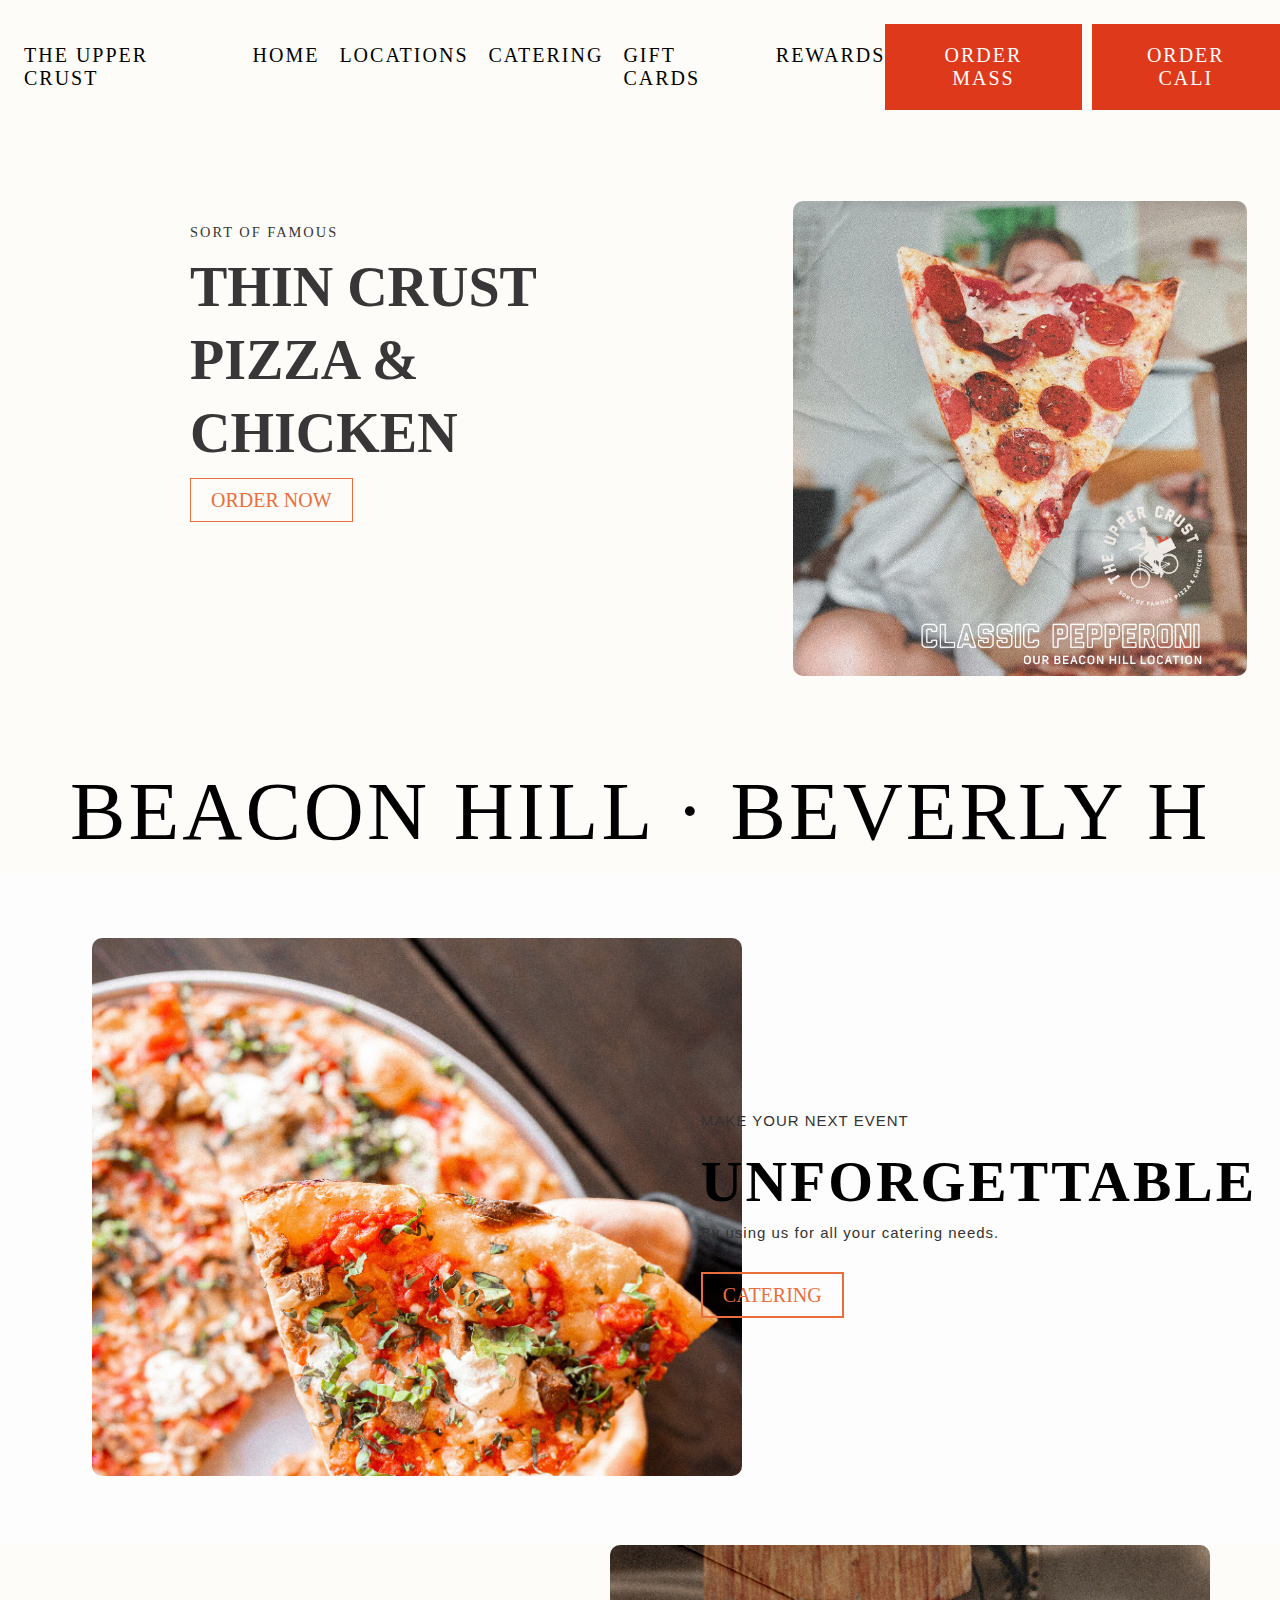
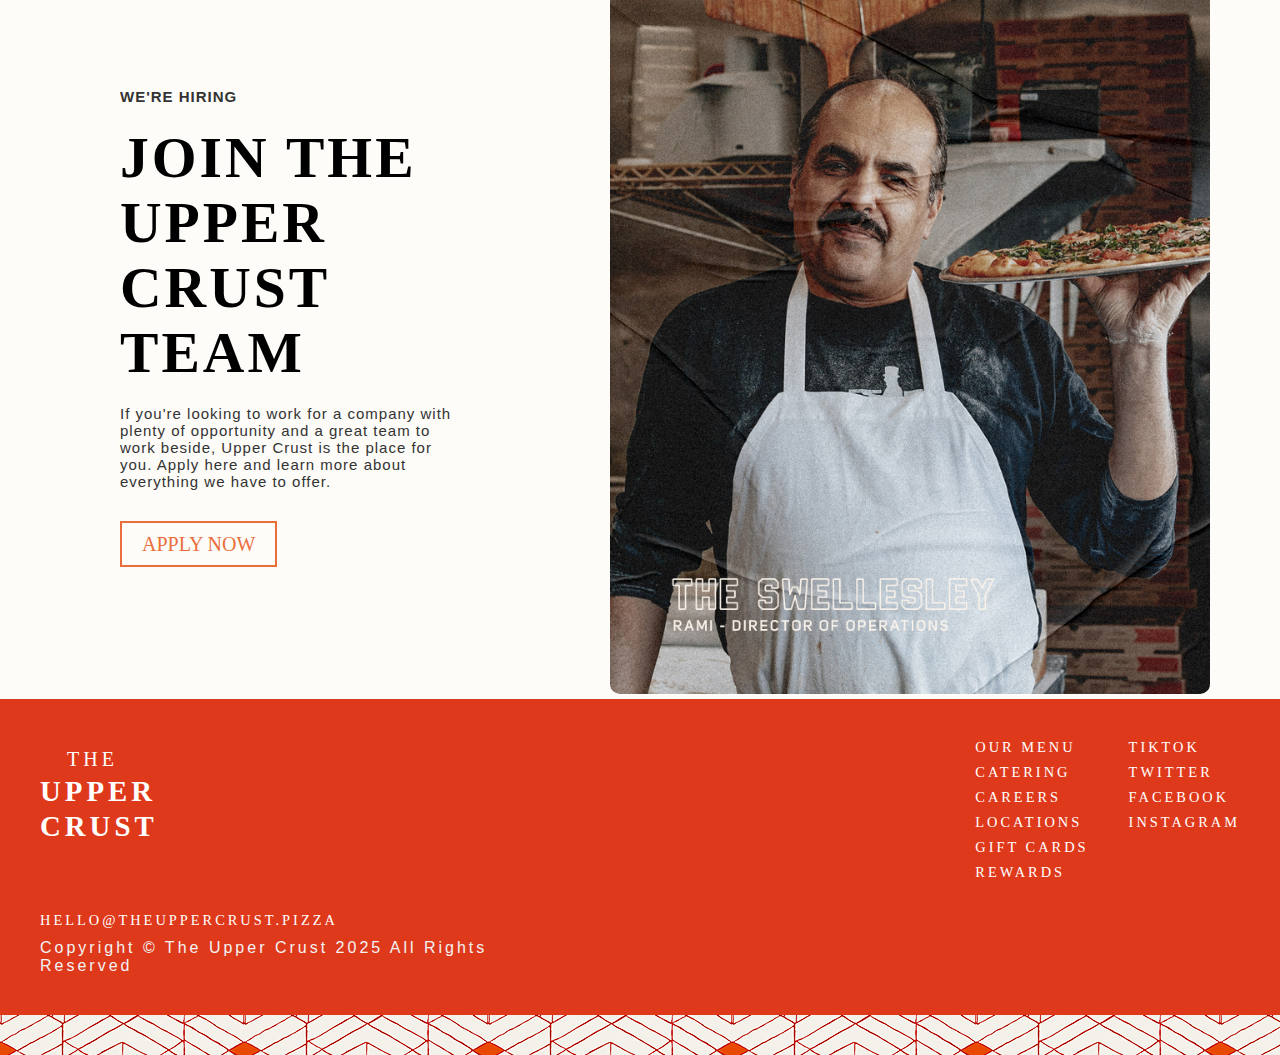
<file: The upper crust pizza/index.html>
<!DOCTYPE html>
<html lang="en">
<head>
  <meta charset="UTF-8" />
  <meta name="viewport" content="width=device-width, initial-scale=1.0"/>
  <title>The Upper Crust Pizzeria</title>
  <link rel="stylesheet" href="style.css" />
   <link
    rel="stylesheet"
    href="https://cdnjs.cloudflare.com/ajax/libs/font-awesome/6.5.0/css/all.min.css"
  />
</head>

<body>
  <header class="navbar">
    <div class="logo">THE UPPER CRUST</div>

     <div class="hamburger" onclick="openMenu()"> <i class="fa-solid fa-bars"></i>
     </div>
      <nav class="nav-links">
      <a href="index.html">HOME</a>
      <a href="location.html">LOCATIONS</a>
      <a href="catering.html">CATERING</a>
      <a href="giftcards.html">GIFT CARDS</a>
      <a href="rewards.html">REWARDS</a>
    </nav>
    <div class="order-buttons">
     <a href="order.html"> <button class="order-btn">ORDER MASS</button></a>
     <a href="ordercall.html"> <button class="order-btn">ORDER CALI</button></a>
    </div>
   
  </header>

 <!-- Fullscreen Menu -->
  <div class="fullscreen-menu" id="fullscreenMenu">
    <div class="menu-header">
      <div class="menu-logo">THE <br />UPPER <br />CRUST</div>
      <div class="menu-close" onclick="closeMenu()">CLOSE X</div>
    </div>
    <ul class="menu-links">
           <li> <a href="index.html">HOME</a></li>
           <li> <a href="location.html">LOCATION</a></li>
           <li><a href="catering.html"> CATERING</a></li>
           <li><a href="giftcards.html">GIFT CARD</a></li>
           <li><a href="rewards.html">REWARDS</a></li>

           <li><a href="order.html"><span> ORDER MASS</span></a></li>
           <li><a href="ordercall.html"><span> ORDER CALI</span></a>  </li>
    
    </ul>
    <div class="menu-social">
       <a href="https://www.tiktok.com/notfound"><i class="fab fa-tiktok"></i></a>
       <a href="https://x.com/uppercrustpizza"><i class="fab fa-twitter"></i></a>
       <a href="https://www.facebook.com/UpperCrustPizza"><i class="fab fa-facebook-f"></i></a>
       <a href="https://www.instagram.com/uppercrustpizza"><i class="fab fa-instagram"></i></a>
    </div>
  </div>


  <section class="hero">
    <div class="hero-left">
      <p class="tagline">SORT OF FAMOUS</p>
      <h1>THIN CRUST<br>PIZZA &<br>CHICKEN</h1>
      <a href="location.html" class="order-now">ORDER NOW</a>
    </div>
    <div class="hero-right">
      <img src="./img/pizza-1.jpg" alt="Pizza Slice">
    </div>
  </section>


  <section class="marquee">
  <div class="marquee-content">
    <span>
    BEACON HILL · BEVERLY HILLS · BROOKLINE · LEXINGTON · SOUTH END · BEACON HILL · BEVERLY HILLS · BROOKLINE · LEXINGTON · SOUTH END · BEACON HILL · BEVERLY HILLS · BROOKLINE · LEXINGTON · SOUTH END ·     </span>
  </div>
</section>

<section class="catering-section">
  <div class="catering-left">
    <img src="./img/pizza-2.jpg" alt="Catering Pizza">
  </div>
  <div class="catering-right">
    <p class="small-title">MAKE YOUR NEXT EVENT</p>
    <h2>UNFORGETTABLE</h2>
    <p>By using us for all your catering needs.</p>
   <br>
    <a href="catering.html" class="catering-button">CATERING</a>
  </div>
</section>


<section class="join-team-section">
  <div class="join-team-left">
    <p class="small-title">WE'RE HIRING</p>
    <h2>JOIN THE UPPER CRUST TEAM</h2>
    <p>
      If you're looking to work for a company with plenty of opportunity and a great team to work beside,
      Upper Crust is the place for you. Apply here and learn more about everything we have to offer.
    </p>
    <br>
    <a href="applynow.html" class="apply-button">APPLY NOW</a>
  </div>
  <div class="join-team-right">
    <img src="./img/theswellesley-A.jpg" alt="Join Our Team">
  </div>
</section>

<footer class="site-footer">
  <div class="footer-content">
    <div class="footer-left">
      <h3 class="footer-logo"><span style="font-size: 20px; font-weight: 500; margin-left: 27px;">THE</span><br>UPPER<br>CRUST</h3>
     <br>
      <p class="footer-email">HELLO@THEUPPERCRUST.PIZZA</p>
      <p class="footer-copy" >Copyright © The Upper Crust 2025 All Rights Reserved</p>
    </div>
    <div class="footer-right">
      <div class="footer-links">
        <a href="order.html">OUR MENU</a>
        <a href="catering.html">CATERING</a>
        <a href="apply.html">CAREERS</a>
        <a href="location.html">LOCATIONS</a>
        <a href="giftcards.html">GIFT CARDS</a>
        <a href="rewards.html">REWARDS</a>
      </div>
      <div class="footer-links">
        <a href="https://www.tiktok.com/notfound">TIKTOK</a>
        <a href="https://x.com/uppercrustpizza">TWITTER</a>
        <a href="https://www.facebook.com/UpperCrustPizza">FACEBOOK</a>
        <a href="https://www.instagram.com/uppercrustpizza/">INSTAGRAM</a>
      </div>
    </div>
  </div>
  <div class="footer-pattern">
   
  </div>
  
</footer>

</body>
<script>
  const hamburger = document.querySelector('.hamburger');
  const fullscreenMenu = document.querySelector('.fullscreen-menu');
  const closeBtn = document.querySelector('.menu-close');

  hamburger.addEventListener('click', () => {
    fullscreenMenu.classList.add('show');
  });

  closeBtn.addEventListener('click', () => {
    fullscreenMenu.classList.remove('show');
  });
</script>


</html>
</file>
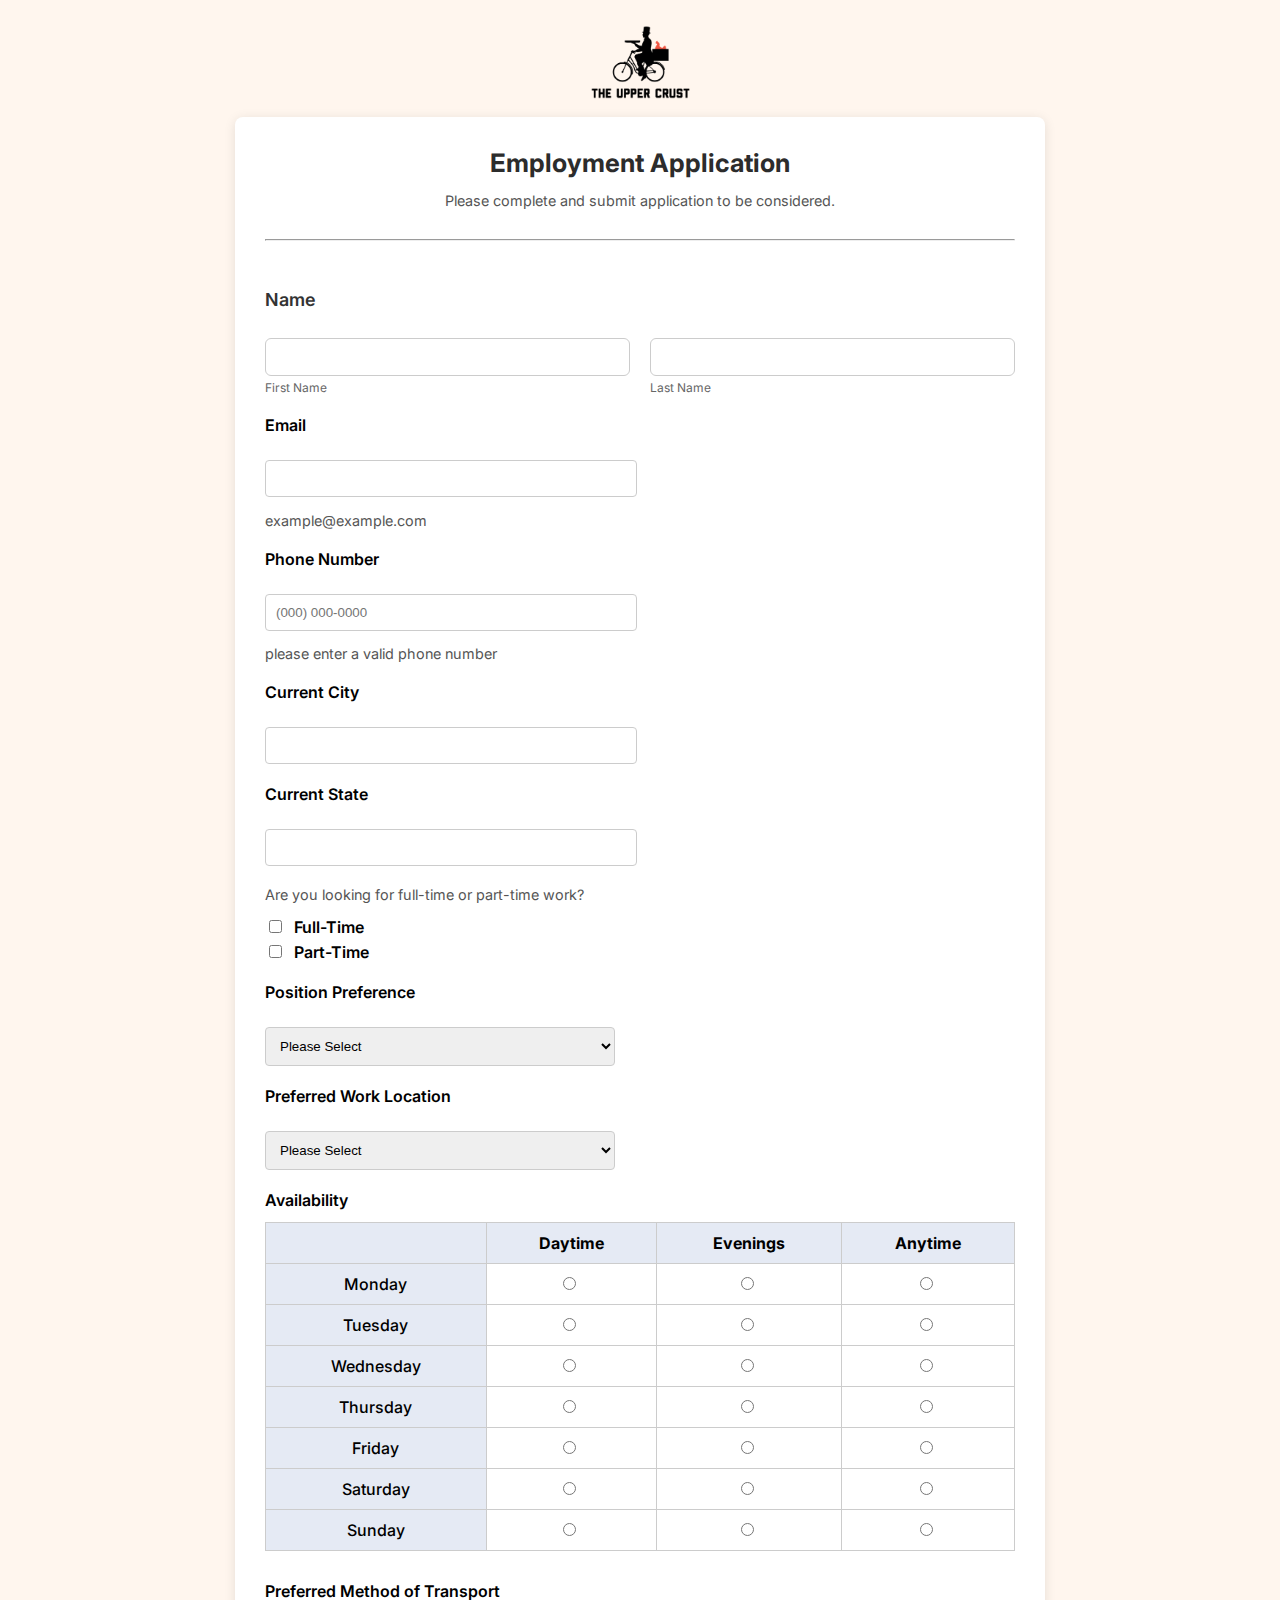
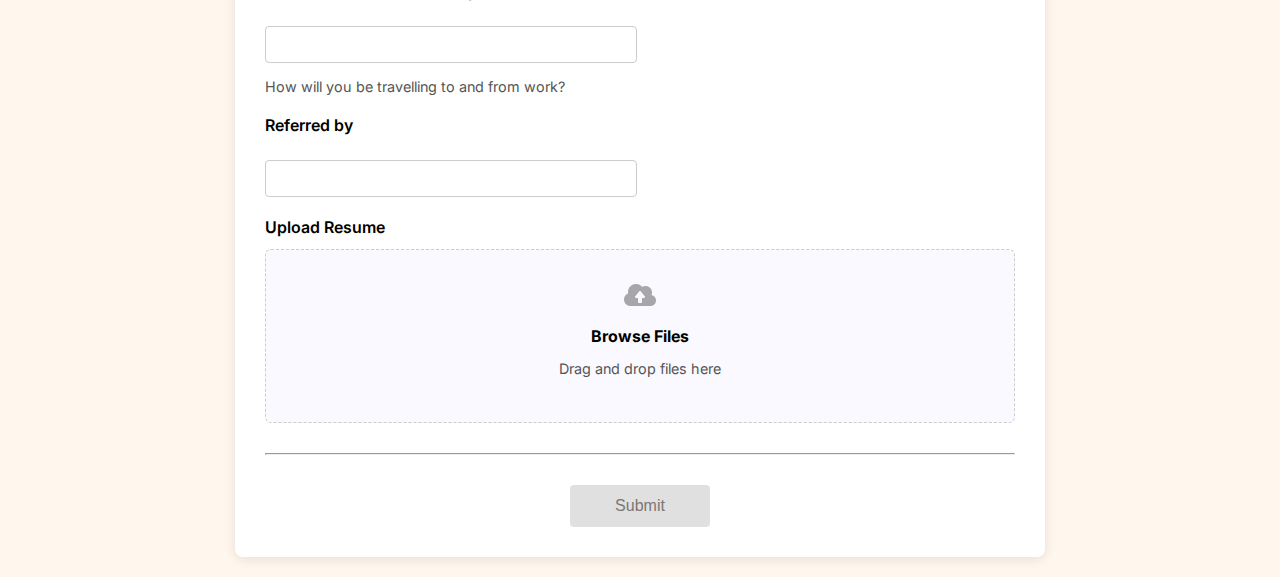
<file: The upper crust pizza/apply.html>
<!DOCTYPE html>
<html lang="en">
<head>
  <meta charset="UTF-8" />
  <meta name="viewport" content="width=device-width, initial-scale=1.0"/>
  <title>Employment Application</title>

</head>
<style>
@import url('https://fonts.googleapis.com/css2?family=Inter:ital,opsz,wght@0,14..32,100..900;1,14..32,100..900&family=Montserrat:ital,wght@0,100..900;1,100..900&family=Roboto+Condensed:ital,wght@0,100..900;1,100..900&family=Roboto+Flex:opsz,wght@8..144,100..1000&display=swap');

body {
  font-family: Inter;
  background-color: #fff6ee;
  margin: 0;
  padding: 20px;
}

.container {
  background-color: #ffffff;
  max-width: 750px;
  margin: auto;
  padding: 30px;
  border-radius: 8px;
  box-shadow: 0 2px 12px rgba(0, 0, 0, 0.1);
}

.form-header {
  text-align: center;
  margin-bottom: 30px;
}

.top-logo{

    display: flex;
    justify-content: center;
}
.logo {
  
  width: 110px;
  margin-bottom: 10px;
}

h1 {
  margin: 0;
  font-size: 1.6rem;
  color: #2c2c2c;
}

p {
  color: #555;
  font-size: 0.9rem;
}

.form-group {
  margin-bottom: 20px;
  width: 350px;

}


.form-group label {
  display: block;
  font-weight: 600;
  margin-bottom: 5px;
}

input[type="text"],
input[type="email"],
input[type="tel"],
select {
  width: 100%;
  padding: 10px;
  border: 1px solid #ccc;
  border-radius: 4px;
}

input[type="checkbox"],
input[type="radio"] {
  margin-right: 8px;
}

.name {
  margin-bottom: 20px;
}

.main-label {
  font-weight: 600;
  font-size: 18px;
  margin-bottom: 8px;
  color: #333;
  display: block;
}

.name-row {
  display: flex;
  gap: 20px;
}

.input-block {
  flex: 1;
}

.input-block input {
  width: 100%;
  padding: 10px 12px;
  border: 1px solid #ccc;
  border-radius: 6px;
  font-size: 14px;
  box-sizing: border-box;
}

 input:hover,
 input:focus {
  border-color: #007bff;
  box-shadow: 0 0 5px rgba(0, 123, 255, 0.6);
  outline: none;
}
select:hover,
select:focus {
  border-color: #007bff;
  box-shadow: 0 0 5px rgba(0, 123, 255, 0.6);
  outline: none;
}

.sub-label {
  display: block;
  margin-top: 4px;
  font-size: 12px;
  color: #666;
}
/* name detail end here */

.availability-table {
  width: 100%;
  border-collapse: collapse;
  text-align: center;
  margin-bottom: 30px;
  margin-top: 12px;
}

.availability-table th,
.availability-table td {
  border: 1px solid #ccc;
  padding: 10px;
}

.availability-table thead {
  background-color: #e5eaf4;
}

.day-cell {
  background-color: #e5eaf4 ; 
  font-weight: 500;
  padding: 8px;
  text-align: center;
}


button {
 
  padding: 12px 4px;
  background-color: #e1e0e0;
  color: rgb(123, 118, 118);
  border: none;
  border-radius: 4px;
  cursor: pointer;
  width: 140px;
  font-size: 1rem;
}
.btn{
  display:flex ;
  justify-content: center;
  margin-top: 30px;
}

button:hover {
  background-color: #eaeaea;
}

.file-drop-area {
  border: 1px dashed #ccc;
  background-color: #f9f9ff;
  text-align: center;
  padding: 30px;
  border-radius: 6px;
  position: relative;
  cursor: pointer;
  transition: border-color 0.3s;
   margin-top: 12px;
   
   margin-bottom: 30px;
}

.file-drop-area:hover {
  border-color: #999;
}

.file-drop-area input[type="file"] {
  position: absolute;
  top: 0;
  left: 0;
  opacity: 0;
  width: 100%;
  height: 100%;
  cursor: pointer;
 
}

.file-drop-text {
  pointer-events: none;
}

.upload-icon {
  
  width: 32px;
  margin-bottom: 10px;
  opacity: 0.6;
}
.resumeUpload{
 font-weight: 600;
}

@media (max-width: 600px) {
  .name-row {
    flex-direction: column;
  }
}



</style>
<body>
    <div class="top-logo">
  <img src="./img/weblogo.png" alt="The Upper Crust Logo" class="logo" />
    </div>
  <div class="container">
    <div class="form-header">

      <h1>Employment Application</h1>
      <p>Please complete and submit application to be considered.</p>
    </div>
    
    <hr>
  <br>
  <br>
    <form id="applicationForm">
      
       <div class="name">
  <label class="main-label">Name</label>
  <br>
  <div class="name-row">
    <div class="input-block">
      <input type="text" name="firstName" required>
      <label class="sub-label">First Name</label>
    </div>
    <div class="input-block">
      <input type="text" name="lastName" required>
      <label class="sub-label">Last Name</label>
    </div>
  </div>
</div>


<!-- name detail end -->
      <div class="form-group">
        <label>Email</label>
        <br>
        <input type="email" name="email" required placeholder="" />
      <p>example@example.com</p>
      </div>

      <div class="form-group">
        <label>Phone Number</label> <br>
        <input type="tel" name="phone" placeholder="(000) 000-0000" required />
        <p>please enter a valid phone number</p>
      </div>

      <div class="form-group">
        <label>Current City</label> <br>
        <input type="text" name="city" />
      </div>

      <div class="form-group">
        <label>Current State</label> <br>
        <input type="text" name="state" />
      </div>

      <div class="form-group">
        <p>Are you looking for full-time or part-time work?</p>
        <label><input type="checkbox" name="availability" value="Full-Time" /> Full-Time</label>
        <label><input type="checkbox" name="availability" value="Part-Time" /> Part-Time</label>
      </div>

      <div class="form-group">
        <label>Position Preference</label> <br>
        <select name="position" required>
          <option value="">Please Select</option>
          <option value="Cook">Cook</option>
          <option value="Driver">Driver</option>
          <option value="Cashier">Cashier</option>
        </select>
      </div>

      <div class="form-group">
        <label>Preferred Work Location</label> <br>
        <select name="location">
          <option value="">Please Select</option>
          <option value="Downtown">Downtown</option>
          <option value="Uptown">Uptown</option>
        </select>
      </div>

       <div>
        <label style="font-weight: 600;">Availability</label> <br>
        <table class="availability-table">
          <thead>
            <tr>
              <th></th>
              <th>Daytime</th>
              <th>Evenings</th>
              <th>Anytime</th>
            </tr>
          </thead>
          <tbody>
            <script>
              const days = ['Monday', 'Tuesday', 'Wednesday', 'Thursday', 'Friday', 'Saturday', 'Sunday'];
              document.write(
                days.map(day => `
                  <tr>
                    <td class="day-cell">${day}</td>
                    <td><input type="radio" name="${day}" value="Daytime" /></td>
                    <td><input type="radio" name="${day}" value="Evenings" /></td>
                    <td><input type="radio" name="${day}" value="Anytime" /></td>
                  </tr>
                `).join('')
              );
            </script>
          </tbody>
        </table>
    </div>

      <div class="form-group">
        <label>Preferred Method of Transport</label> <br>
        <input type="text" name="transport" placeholder="" />
      <p>How will you be travelling to and from work?</p>
      </div>

      <div class="form-group">
        <label>Referred by</label> <br>
        <input type="text" name="referredBy" />
      </div>

   <div >
  <label class="resumeUpload" for="resumeUpload">Upload Resume</label> <br>
  <div class="file-drop-area" id="dropArea">
    <input type="file" id="resumeUpload" name="resume" accept=".pdf,.doc,.docx" />
    <div class="file-drop-text">
      <img src="./img/cloud.jpg" alt="Upload Icon" class="upload-icon" />
     <br>
      <strong>Browse Files</strong>
      <p>Drag and drop files here</p>
    </div>
  </div>
</div>

<hr>

  <div class="btn">
        <button type="submit"  id="submitBtn">Submit</button>
      </div>
    </form>
    
    <!-- Thank You message box -->
<div id="thankYouBox" style="display:none; text-align:center; padding: 30px;">
  <img src="./img/Thankyou-icon.png" alt="Success" width="80" />
  <h2>Thank You!</h2>
  <p>Your submission has been received.</p>
</div>
  </div>


</body>


<script>
  const dropArea = document.getElementById("dropArea");
  const fileInput = document.getElementById("resumeUpload");

  ['dragenter', 'dragover'].forEach(evt => {
    dropArea.addEventListener(evt, e => {
      e.preventDefault();
      e.stopPropagation();
      dropArea.style.borderColor = '#333';
    }, false);
  });

  ['dragleave', 'drop'].forEach(evt => {
    dropArea.addEventListener(evt, e => {
      e.preventDefault();
      e.stopPropagation();
      dropArea.style.borderColor = '#ccc';
    }, false);
  });

  dropArea.addEventListener('drop', e => {
    fileInput.files = e.dataTransfer.files;
  });


  const form = document.getElementById('applicationForm');
  const submitBtn = document.getElementById('submitBtn');
  const thankYouBox = document.getElementById('thankYouBox');

  form.addEventListener('submit', function (e) {
    e.preventDefault();

    // Change button text and disable it
    submitBtn.innerText = "Please wait...";
    submitBtn.disabled = true;

    // Simulate delay for submission
    setTimeout(() => {
      // Hide form
      form.style.display = "none";

      // Show Thank You box
      thankYouBox.style.display = "block";
    }, 2000); // 2 seconds
  });


</script>
</html>
</file>
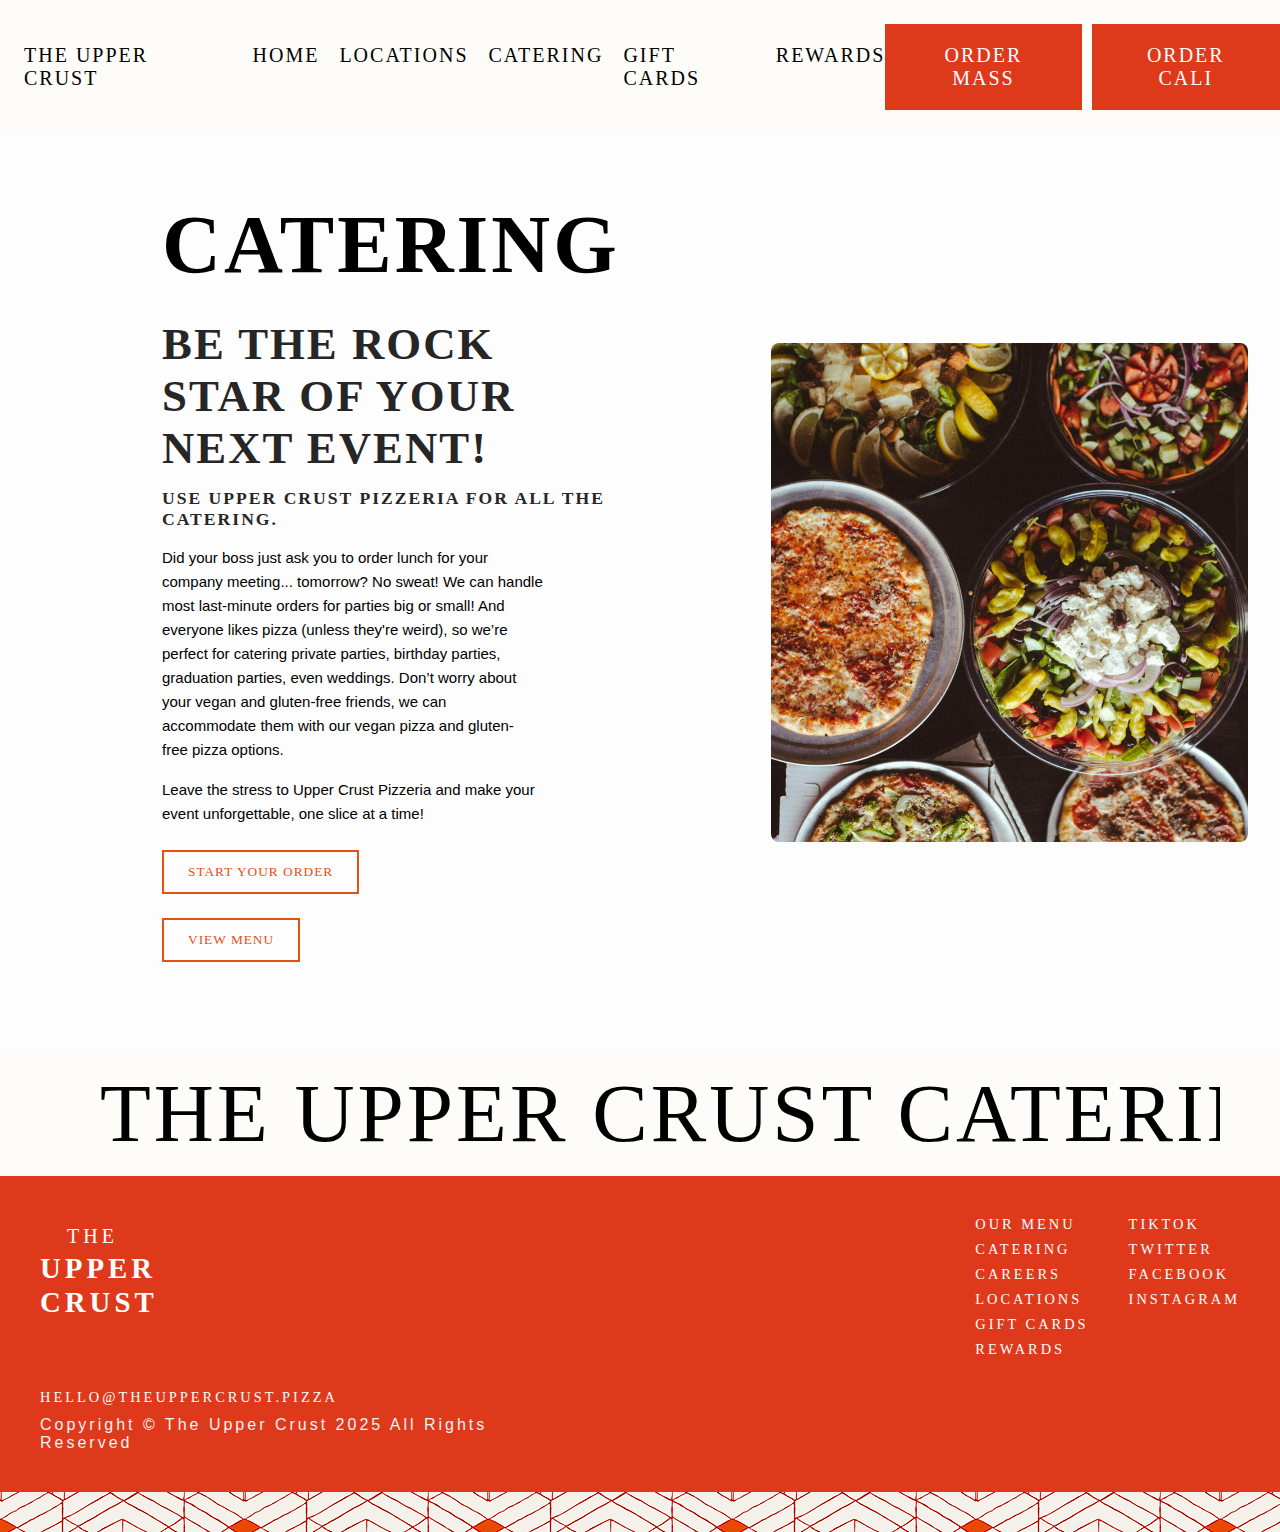
<file: The upper crust pizza/catering.html>
<!DOCTYPE html>
<html lang="en">
<head>
  <meta charset="UTF-8" />
  <meta name="viewport" content="width=device-width, initial-scale=1.0"/>
  <title>The Upper Crust Pizzeria</title>
  <link rel="stylesheet" href="style.css" />
</head>
<body>
  <header class="navbar">
    <div class="logo">THE UPPER CRUST</div>
     <div class="hamburger" onclick="openMenu()"> <i class="fa-solid fa-bars"></i>
     </div>

    <nav class="nav-links">
      <a href="index.html">HOME</a>
      <a href="location.html">LOCATIONS</a>
      <a href="catering.html">CATERING</a>
      <a href="giftcards.html">GIFT CARDS</a>
      <a href="rewards.html">REWARDS</a>
    </nav>
    <div class="order-buttons">
     <a href="order.html"> <button class="order-btn">ORDER MASS</button></a>
     <a href="ordercall.html"> <button class="order-btn">ORDER CALI</button></a>
    </div>
     <link
    rel="stylesheet"
    href="https://cdnjs.cloudflare.com/ajax/libs/font-awesome/6.5.0/css/all.min.css"
  />
  </header>

  
 <!-- Fullscreen Menu -->
  <div class="fullscreen-menu" id="fullscreenMenu">
    <div class="menu-header">
      <div class="menu-logo">THE <br />UPPER <br />CRUST</div>
      <div class="menu-close" onclick="closeMenu()">CLOSE X</div>
    </div>
    <ul class="menu-links">
           <li> <a href="index.html">HOME</a></li>
           <li> <a href="location.html">LOCATION</a></li>
           <li><a href="catering.html"> CATERING</a></li>
           <li><a href="giftcards.html">GIFT CARD</a></li>
           <li><a href="rewards.html">REWARDS</a></li>

           <li><a href="order.html"><span> ORDER MASS</span></a></li>
           <li><a href="ordercall.html"><span> ORDER CALI</span></a>  </li>
    
    </ul>
    <div class="menu-social">
       <a href="https://www.tiktok.com/notfound"><i class="fab fa-tiktok"></i></a>
       <a href="https://x.com/uppercrustpizza"><i class="fab fa-twitter"></i></a>
       <a href="https://www.facebook.com/UpperCrustPizza"><i class="fab fa-facebook-f"></i></a>
       <a href="https://www.instagram.com/uppercrustpizza"><i class="fab fa-instagram"></i></a>
    </div>
  </div>
  
  <section class="catering-section">
  <div class="catering-content">
    <div class="text-column">
        <h1>CATERING</h1>
      <h2>Be the rock <br> star of your <br> next event!</h2>
      <h4>Use Upper Crust Pizzeria for all the <br> catering.</h4>
      <p>
        Did your boss just ask you to order lunch for your <br>
        company meeting... tomorrow? No sweat! We can handle <br>
        most last-minute orders for parties big or small! And <br>
        everyone likes pizza (unless they're weird), so we’re <br>
        perfect for catering private parties, birthday parties, <br>
        graduation parties, even weddings. Don’t worry about <br> 
        your vegan and gluten-free friends, we can <br> 
        accommodate them with our vegan pizza and gluten- <br> 
        free pizza options.
      </p>
      <p>
        Leave the stress to Upper Crust Pizzeria and make your <br>
        event unforgettable, one slice at a time!
      </p>
      <div class="button-group">
       <a href="starturorder.html"> <button class="outlined-button" >Start Your Order</button></a> <br>
        <a href="/img/menu.pdf" target="_blank"> <button class="outlined-button" id="viewMenuBtn">View Menu</button> </a>
      </div>
    </div>
    <div class="image-column">
      <img src="./img/catering.jpg" alt="Catering dishes" />
    </div>
  </div>
</section>

<section class="marquee-catering">
  <div class="marquee-content">
    <span>
        THE UPPER CRUST CATERING  THE UPPER CRUST CATERING  THE UPPER CRUST CATERING  THE UPPER CRUST CATERING
    </span>
  </div>
</section>

<footer class="site-footer">
  <div class="footer-content">
    <div class="footer-left">
      <h3 class="footer-logo"><span style="font-size: 20px; font-weight: 500; margin-left: 27px;">THE</span><br>UPPER<br>CRUST</h3>
     <br>
      <p class="footer-email">HELLO@THEUPPERCRUST.PIZZA</p>
      <p class="footer-copy" >Copyright © The Upper Crust 2025 All Rights Reserved</p>
    </div>
    <div class="footer-right">
      <div class="footer-links">
        <a href="order.html">OUR MENU</a>
        <a href="catering.html">CATERING</a>
        <a href="apply.html">CAREERS</a>
        <a href="location.html">LOCATIONS</a>
        <a href="giftcards.html">GIFT CARDS</a>
        <a href="rewards.html">REWARDS</a>
      </div>
      <div class="footer-links">
        <a href="https://www.tiktok.com/notfound">TIKTOK</a>
        <a href="https://x.com/uppercrustpizza">TWITTER</a>
        <a href="https://www.facebook.com/UpperCrustPizza">FACEBOOK</a>
        <a href="https://www.instagram.com/uppercrustpizza/">INSTAGRAM</a>
      </div>
    </div>
  </div>
  <div class="footer-pattern">
   
  </div>
  
</footer>
</body>
<script>
 
  window.onload = function () {
    document.getElementById('viewMenuBtn').addEventListener('click', function () {
      window.open('img/menu.pdf', '_blank');
    });
  };

 const hamburger = document.querySelector('.hamburger');
  const fullscreenMenu = document.querySelector('.fullscreen-menu');
  const closeBtn = document.querySelector('.menu-close');

  hamburger.addEventListener('click', () => {
    fullscreenMenu.classList.add('show');
  });

  closeBtn.addEventListener('click', () => {
    fullscreenMenu.classList.remove('show');
  });

</script>
</html>
</file>
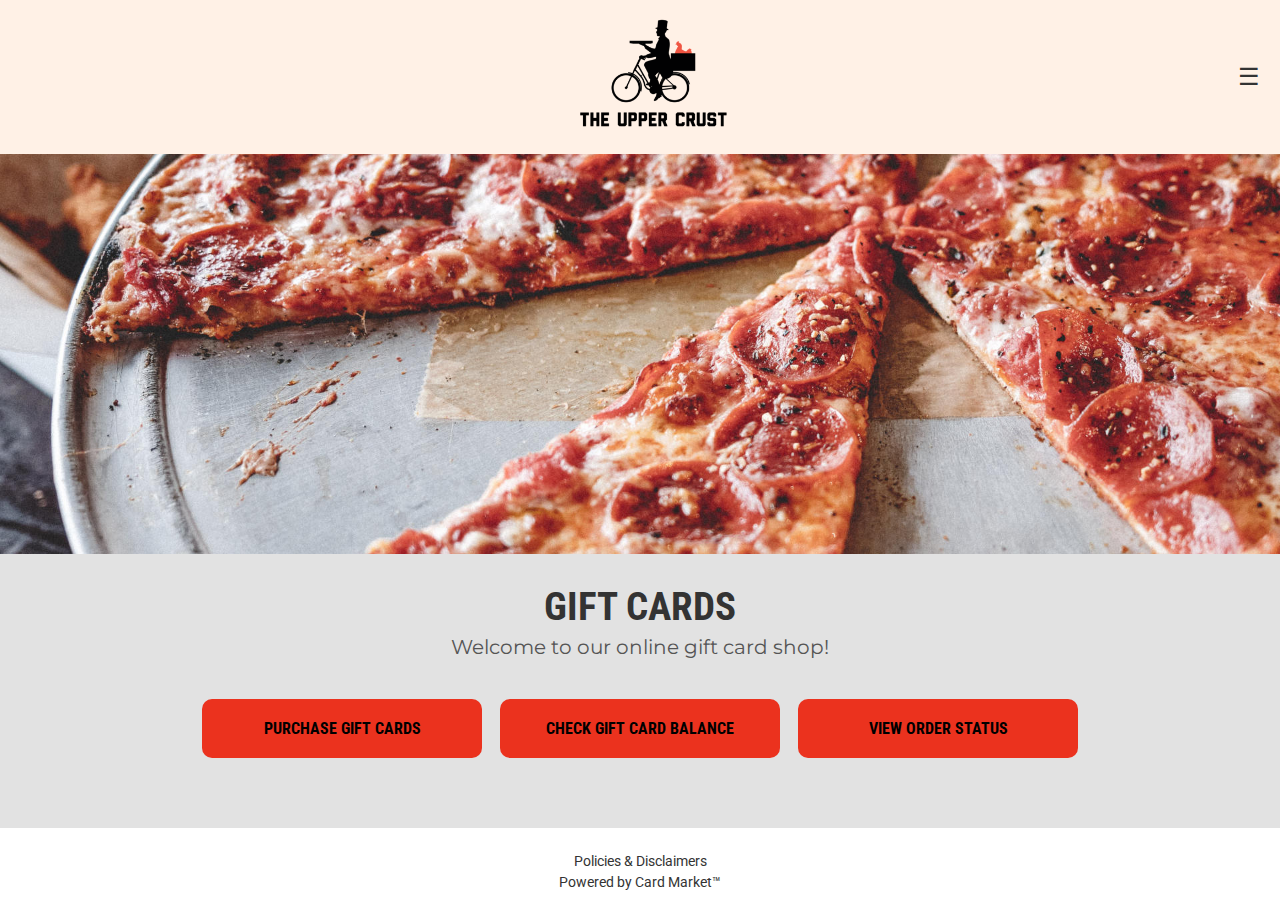
<file: The upper crust pizza/giftcards.html>
<!DOCTYPE html>
<html lang="en">
<head>
  <meta charset="UTF-8" />
  <meta name="viewport" content="width=device-width, initial-scale=1.0"/>
  <title>Gift Cards - The Upper Crust</title>
  <link href="https://fonts.googleapis.com/css2?family=Roboto:wght@400;700&display=swap" rel="stylesheet">
  <link rel="stylesheet" href="https://cdnjs.cloudflare.com/ajax/libs/font-awesome/6.5.0/css/all.min.css">

</head>

<style>
   
   @import url('https://fonts.googleapis.com/css2?family=Montserrat:ital,wght@0,100..900;1,100..900&family=Playfair:ital,opsz,wght@0,5..1200,300..900;1,5..1200,300..900&family=Roboto+Condensed:ital,wght@0,100..900;1,100..900&family=Roboto+Flex:opsz,wght@8..144,100..1000&display=swap');

    * {
      box-sizing: border-box;
      margin: 0;
      padding: 0;
    }

    body {
      font-family: 'Roboto', sans-serif;
      background-color: #e2e2e2;
      color: #333;
    }

    .header {
      background-color: #fff1e6;
      padding: 10px 20px;
      display: flex;
      align-items: center;
      justify-content: space-between;
    }

    .logo {
      margin-left: 550px;
     
    }

    .logo img {
      height: 130px;
      margin-right: 10px;
      

    }

    .menu-icon {
      font-size: 24px;
      cursor: pointer;
    }

    .hero {
      background-image: url('./img/banner.jpg'); 
      background-size: cover;
      background-position: center;
      height: 400px;
    }

    .content {
      padding: 30px 20px;
      text-align: center;
      background-color: #e2e2e2;
    }

    .content h1 {
      font-size: 39px;
      font-weight: 700;
      margin-bottom: 5px;
      font-family: "Roboto Condensed", sans-serif;
    }

    .content p {
      font-size: 20px;
      color: #555;
      margin-bottom: 30px;
       font-family: "Montserrat", sans-serif;
    }

    .button {
      background-color: #EB321E;
      color: black;
      border: none;
      padding: 20px;
      margin: 10px 7px;
      font-size: 16px;
      font-weight: 700;
      width: 100%;
      max-width: 280px;
       font-family: "Roboto Condensed", sans-serif;
      border-radius: 10px;
      cursor: pointer;
      transition: background 0.3s ease;
    }

    .button:hover {
      background-color: #c71e1a;
    }

    .footer {
      text-align: center;
      font-size: 14px;
      background-color: #ffffff;
      padding: 20px;
      margin-top: 30px;
      color: #333;
    }

    .footer p {
      margin: 5px 0;
    }

    /* Slide Menu */
    .slide-menu {
      margin-top: 70px;
      position: fixed;
      top: 0;
      right: -300px;
      width: 300px;
      height: 260px;
      background-color: #fff1e6;
      box-shadow: -2px 0 5px rgba(0, 0, 0, 0);
      overflow: hidden;
      transition: right 0.3s ease;
      z-index: 3;
      padding: 20px;
    }

    .slide-menu.open {
      right: 0;
    }

    .close-btn {
    
      text-align: right;
      font-size: 32px;
      cursor: pointer;
    }

    .slide-menu ul {
      list-style: none;
      margin-top: 50px;
    }

    .slide-menu ul li {
      padding: 15px 10px;
      border-bottom: 1px solid #ccc;
      font-size: 16px;
      display: flex;
      align-items: center;
      gap: 10px;
      cursor: pointer;
    }
      .slide-menu ul li:hover{
        background-color: #EB321E;
        
      }

    .slide-menu ul li i {
      width: 20px;
    }

    @media screen and (max-width:776px) {
    .logo {
        margin-left: 6px;
      margin-bottom: 29px;
    }
    .slide-menu {
    
      width: 200px;
      height: 270px;
     
    }
  }
    


  </style>

<body>

  <!-- Header -->
  <div class="header">
    <div class="logo">
      <img src="./img/weblogo.png" alt="The Upper Crust Logo">
     
    </div>
    <div class="menu-icon" onclick="toggleMenu()">&#9776;</div>
  </div>

  <!-- Hero Image -->
  <div class="hero"></div>

  <!-- Content -->
  <div class="content">
    <h1>GIFT CARDS</h1>
    <p>Welcome to our online gift card shop!</p>
    
    <button class="button" onclick="alert('Redirecting to purchase page')">PURCHASE GIFT CARDS</button>
    <button class="button" onclick="alert('Redirecting to balance check')">CHECK GIFT CARD BALANCE</button>
    <button class="button" onclick="alert('Redirecting to order status')">VIEW ORDER STATUS</button>
  </div>

 <!-- Slide Menu -->
  <div class="slide-menu" id="slideMenu">
    <div class="close-btn" onclick="toggleMenu()"><i class="fas fa-times"></i></div>
    <ul>
      <li><i class="fas fa-search"></i> Order Status</li>
      <li><i class="fas fa-credit-card"></i> Check Balance</li>
      <li><i class="fas fa-universal-access"></i> Accessibility Version</li>
    </ul>
  </div>


  <!-- Footer -->
  <div class="footer">
    <p>Policies & Disclaimers</p>
    <p>Powered by Card Market™</p>
  </div>

</body>

<script>

function toggleMenu() {
      document.getElementById('slideMenu').classList.toggle('open');
    }

</script>
</html>
</file>
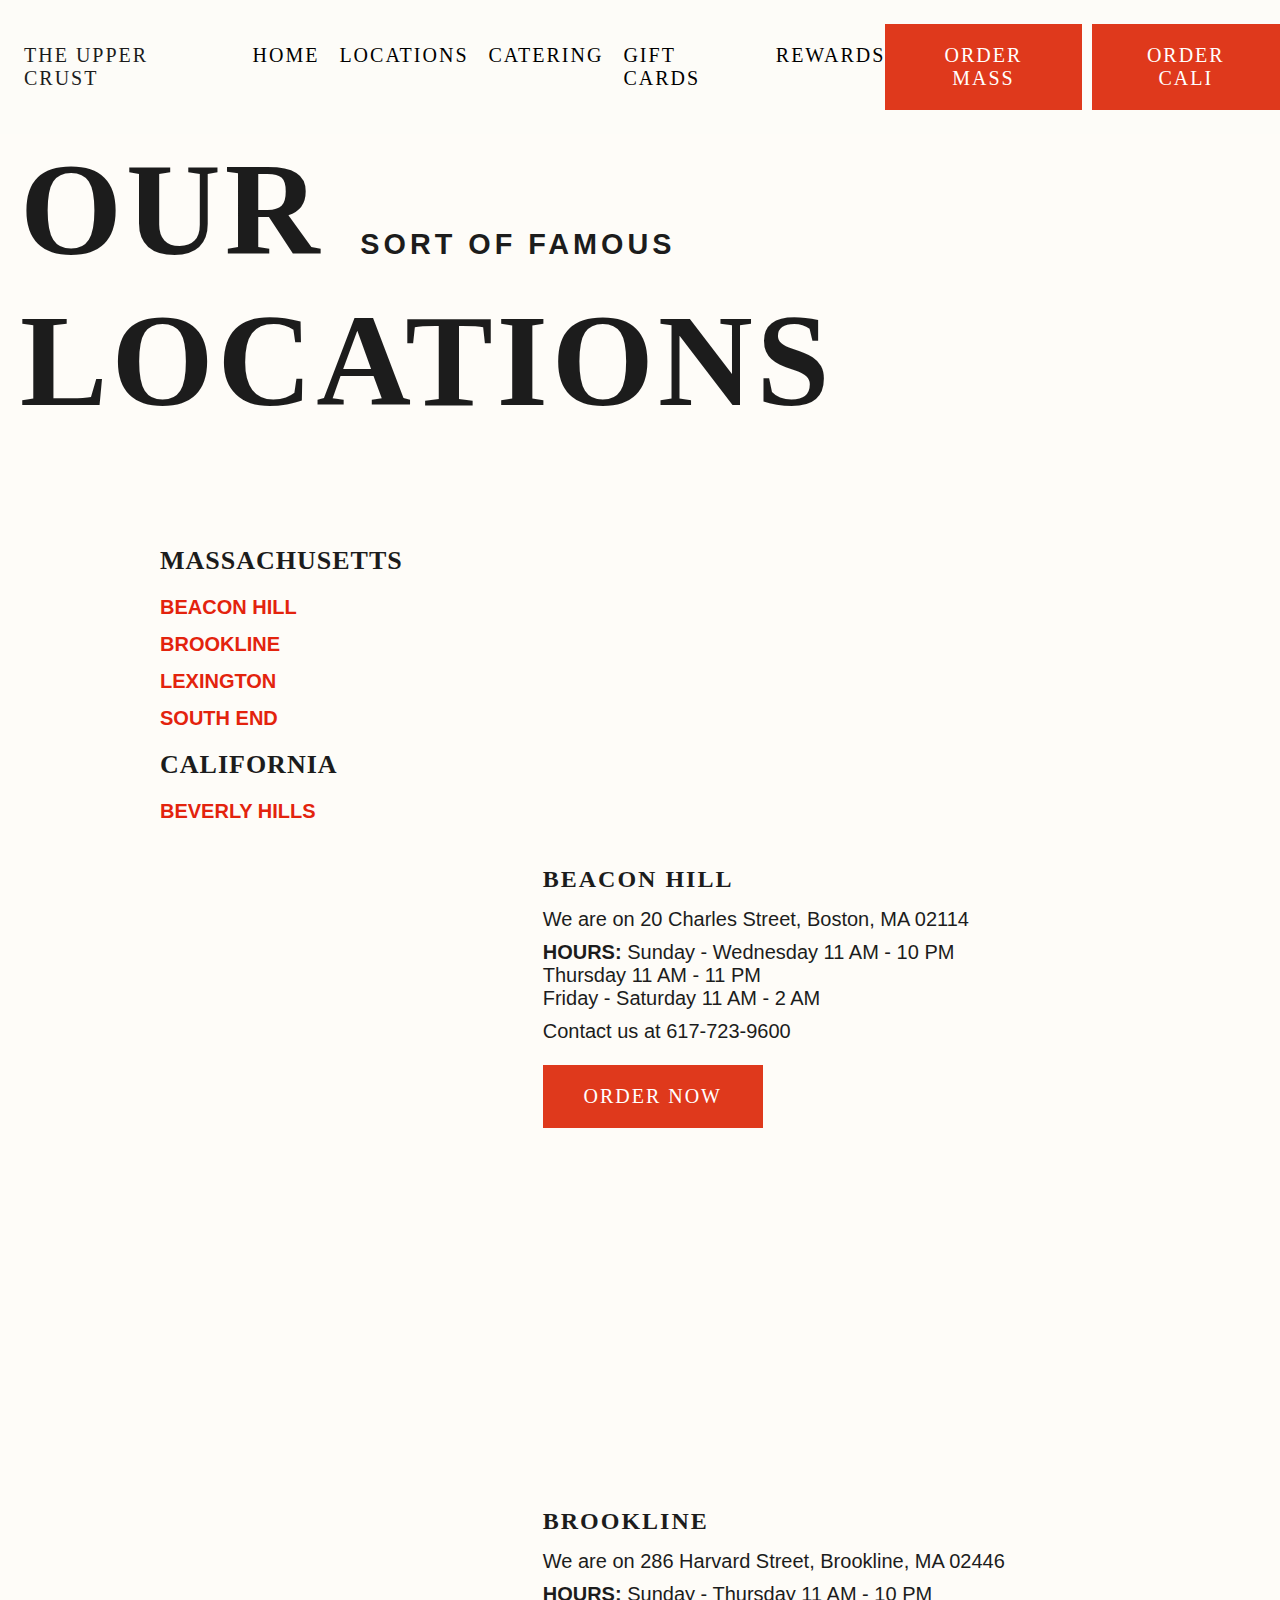
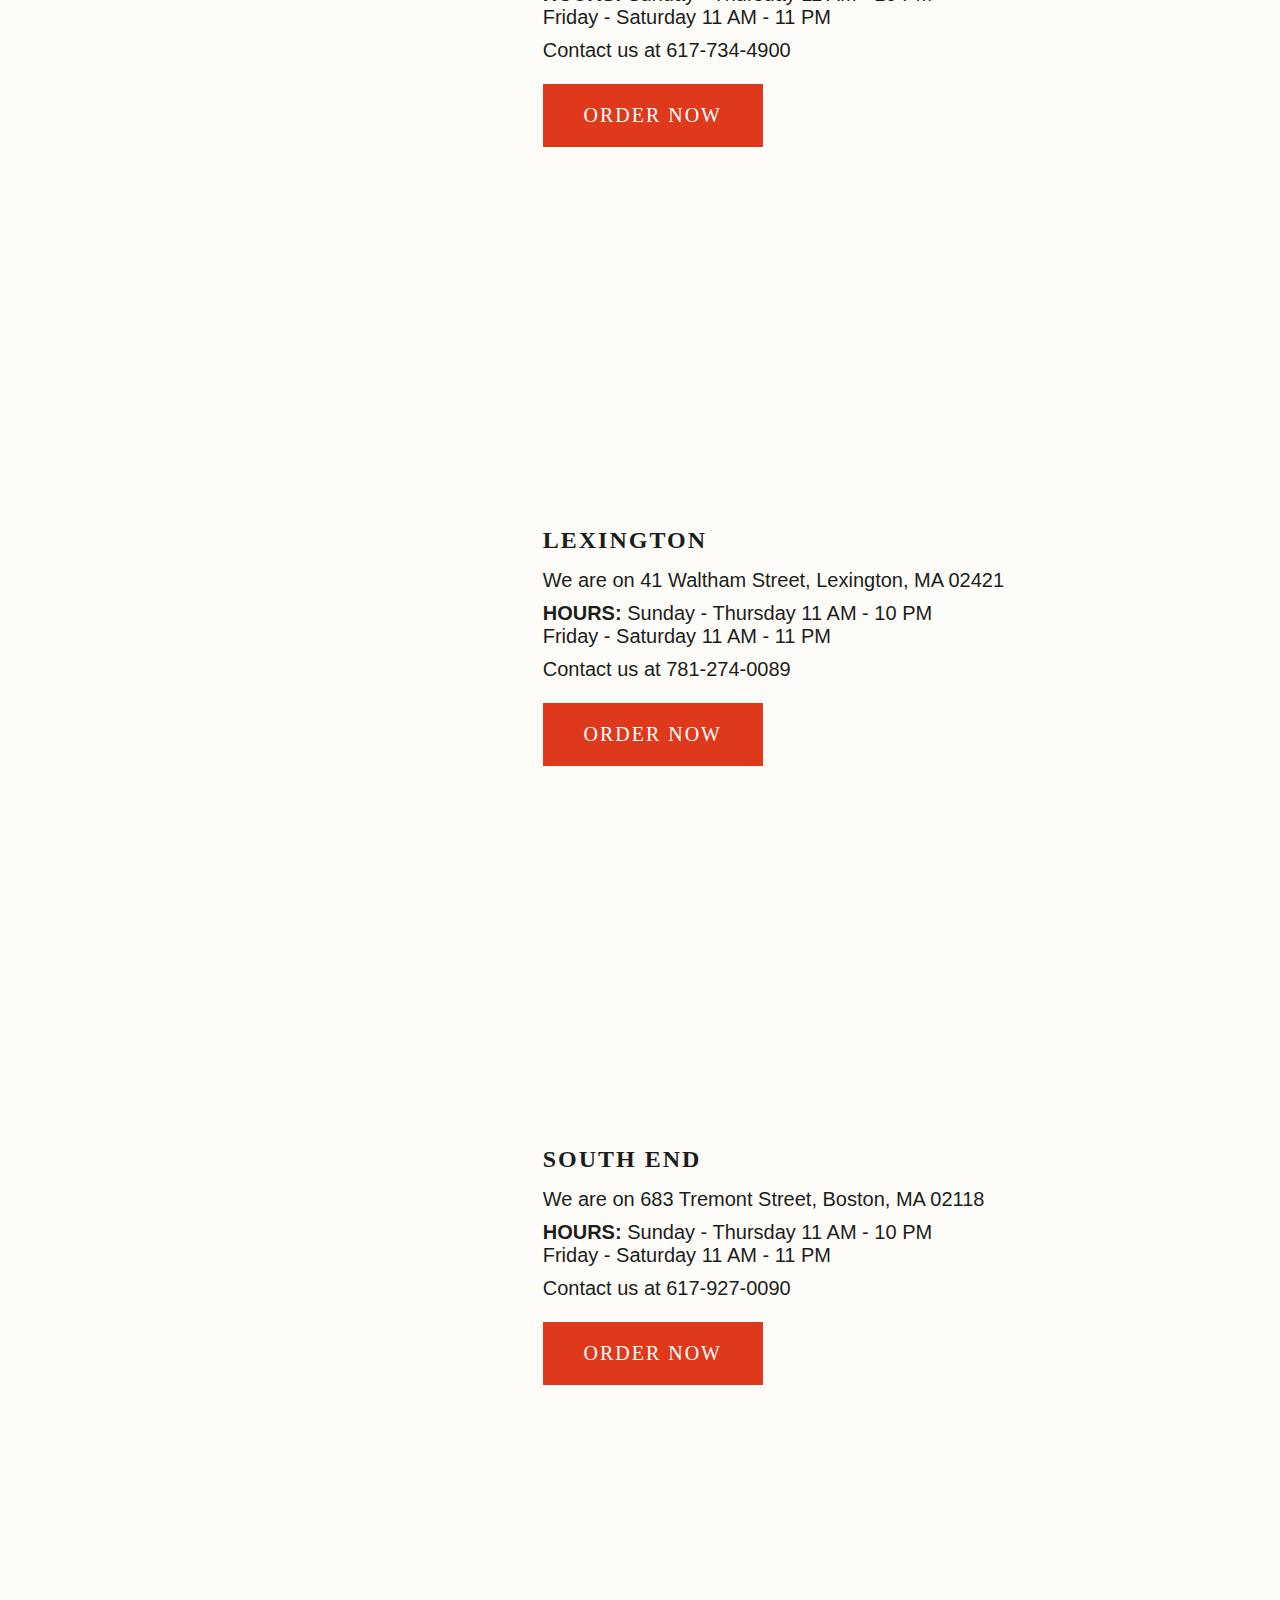
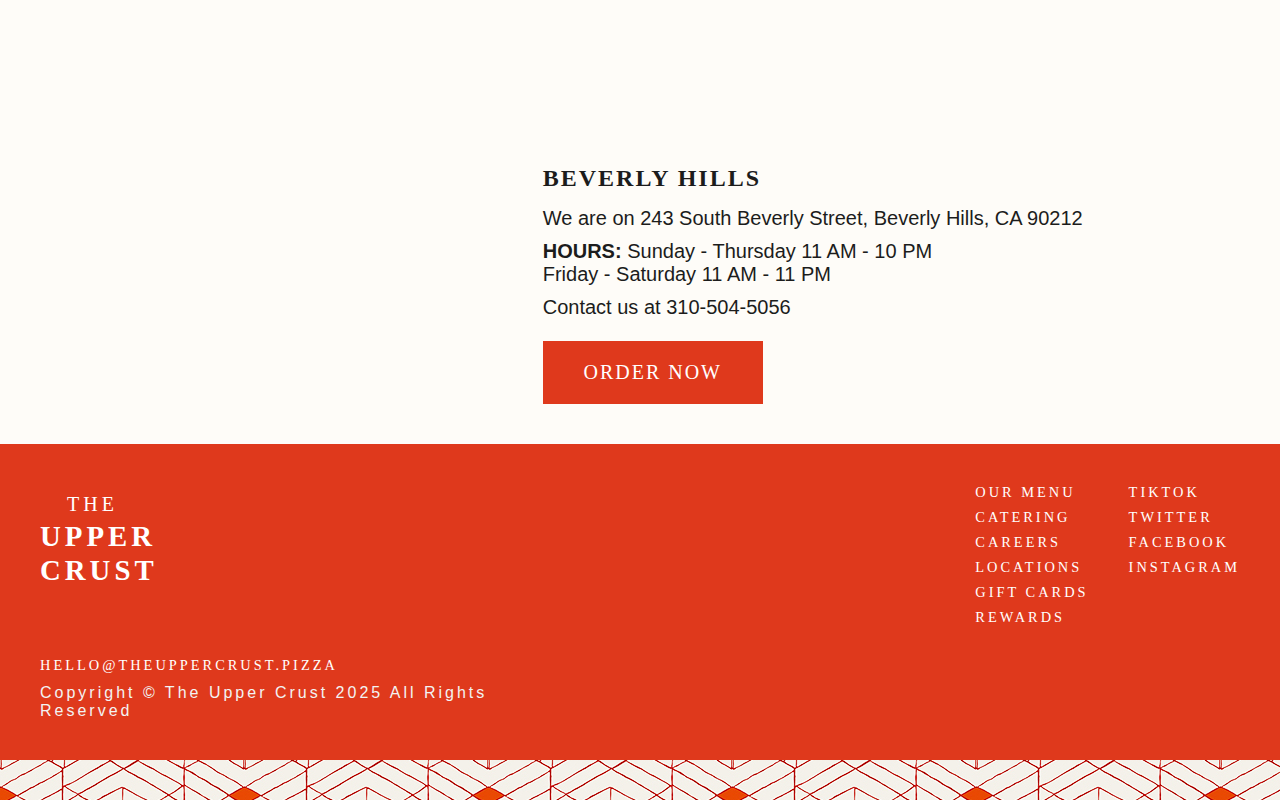
<file: The upper crust pizza/location.html>
<!DOCTYPE html>
<html lang="en">
<head>
  <meta charset="UTF-8" />
  <meta name="viewport" content="width=device-width, initial-scale=1.0"/>
  <title>The Upper Crust Pizzeria</title>
  <link rel="stylesheet" href="style.css" />
  <link href="https://db.onlinewebfonts.com/c/8ea6cd010a318c58daba0e05c748a0d2?family=Joe+College+Sans+NF+W00+Rg" rel="stylesheet">
<link
    rel="stylesheet"
    href="https://cdnjs.cloudflare.com/ajax/libs/font-awesome/6.5.0/css/all.min.css"
  />
</head>
<style>

  * {
  box-sizing: border-box;
  margin: 0;
  padding: 0;
}

body {
  
  background-color: #fefcf8;
  color: #1c1c1c;
}

header {
  background-color: #fff;
  padding: 20px 40px;
}

</style>
<body>
  <header class="navbar">
    <div class="logo">THE UPPER CRUST</div>

     <div class="hamburger" onclick="openMenu()"> <i class="fa-solid fa-bars"></i>
     </div>

    <nav class="nav-links">
      <a href="index.html">HOME</a>
      <a href="location.html">LOCATIONS</a>
      <a href="catering.html">CATERING</a>
      <a href="giftcards.html">GIFT CARDS</a>
      <a href="rewards.html">REWARDS</a>
    </nav>
    <div class="order-buttons">
     <a href="order.html"> <button class="order-btn">ORDER MASS</button></a>
     <a href="ordercall.html"> <button class="order-btn">ORDER CALI</button></a>
    </div>
  </header>

  <!-- Fullscreen Menu -->
  <div class="fullscreen-menu" id="fullscreenMenu">
    <div class="menu-header">
      <div class="menu-logo">THE <br />UPPER <br />CRUST</div>
      <div class="menu-close" onclick="closeMenu()">CLOSE X</div>
    </div>
    <ul class="menu-links">
           <li> <a href="index.html">HOME</a></li>
           <li> <a href="location.html">LOCATION</a></li>
           <li><a href="catering.html"> CATERING</a></li>
           <li><a href="giftcards.html">GIFT CARD</a></li>
           <li><a href="rewards.html">REWARDS</a></li>

           <li><a href="order.html"><span> ORDER MASS</span></a></li>
           <li><a href="ordercall.html"><span> ORDER CALI</span></a>  </li>
    
    </ul>
    <div class="menu-social">
       <a href="https://www.tiktok.com/notfound"><i class="fab fa-tiktok"></i></a>
       <a href="https://x.com/uppercrustpizza"><i class="fab fa-twitter"></i></a>
       <a href="https://www.facebook.com/UpperCrustPizza"><i class="fab fa-facebook-f"></i></a>
       <a href="https://www.instagram.com/uppercrustpizza"><i class="fab fa-instagram"></i></a>
    </div>
  </div>

  <!-- location content -->
   <section>
      <div class="myH1">
      <h1> OUR <span>SORT OF FAMOUS</span> <br>
        LOCATIONS </h1>
      </div>

   </section>
  
    <section class="locations-content">
      <aside class="states-list">
        <h3>MASSACHUSETTS</h3>
        <ul>
          <li class="active" data-location="beacon-hill" >BEACON HILL</li>
          <li data-location="brookline" >BROOKLINE</li>
          <li data-location="lexington" >LEXINGTON</li>
          <li data-location="south-end" >SOUTH END</li>
        </ul>
        <h3>CALIFORNIA</h3>
        <ul>
          <li data-location="beverly-hills" >BEVERLY HILLS</li>
        </ul>
      </aside>

      <div class="location-details">

        <!-- 1 -->

        <div class="location" data-location="beacon-hill" >
          <iframe
            src="https://www.google.com/maps?q=20+Charles+St,+Boston,+MA+02114&output=embed"
            loading="lazy"
            allowfullscreen
          ></iframe>
          <div class="info">
            <h2>BEACON HILL</h2>
            <p>We are on 20 Charles Street, Boston, MA 02114</p>
            <p><strong>HOURS:</strong>
              Sunday - Wednesday 11 AM - 10 PM<br />
              Thursday 11 AM - 11 PM<br />
              Friday - Saturday 11 AM - 2 AM</p>
            <p>Contact us at 617-723-9600</p>
            <button class="order-btn">ORDER NOW</button>
          </div>
        </div>

        <!-- 2 -->

        <div class="location" data-location="brookline" >
          <iframe
            src="https://www.google.com/maps?q=286+Harvard+St,+Brookline,+MA+02446&output=embed"
            loading="lazy"
            allowfullscreen
          ></iframe>
          <div class="info">
            <h2>BROOKLINE</h2>
            <p>We are on 286 Harvard Street, Brookline, MA 02446</p>
            <p><strong>HOURS:</strong>
              Sunday - Thursday 11 AM - 10 PM<br />
              Friday - Saturday 11 AM - 11 PM</p>
            <p>Contact us at 617-734-4900</p>
            <button class="order-btn">ORDER NOW</button>
          </div>
        </div>

        <!-- 3 -->

         <div class="location" data-location="lexington" >
          <iframe
            src=" https://www.google.com/maps?q=41+Waltham+St,+Lexington,+MA+02421&output=embed"
            loading="lazy"
            allowfullscreen
          ></iframe>
          <div class="info">
            <h2>LEXINGTON</h2>
            <p>We are on 41 Waltham Street, Lexington, MA 02421</p>
            <p><strong>HOURS:</strong>
              Sunday - Thursday 11 AM - 10 PM<br />
              Friday - Saturday 11 AM - 11 PM</p>
            <p>Contact us at 781-274-0089</p>
            <button class="order-btn">ORDER NOW</button>
          </div>
        </div>

        <!-- 4 -->
         
         <div class="location" data-location="south-end" >
          <iframe
            src="https://www.google.com/maps?q=683+Tremont+St,+Boston,+MA+02118&output=embed"
            loading="lazy"
            allowfullscreen
          ></iframe>
          <div class="info">
            <h2>SOUTH END</h2>
            <p>We are on 683 Tremont Street, Boston, MA 02118</p>
            <p><strong>HOURS:</strong> 
              Sunday - Thursday 11 AM - 10 PM<br />
              Friday - Saturday 11 AM - 11 PM</p>
            <p>Contact us at 617-927-0090</p>
            <button class="order-btn">ORDER NOW</button>
          </div>
        </div>

        <!-- 5 -->

         <div class="location" data-location="beverly-hills" >
          <iframe
            src="https://www.google.com/maps?q=243+S+Beverly+Dr,+Beverly+Hills,+CA+90212&output=embed"
            loading="lazy"
            allowfullscreen
          ></iframe>
          <div class="info">
            <h2>BEVERLY HILLS</h2>
            <p>We are on 243 South Beverly Street, Beverly Hills, CA 90212</p>
            <p><strong>HOURS:</strong>
              Sunday - Thursday 11 AM - 10 PM<br />
              Friday - Saturday 11 AM - 11 PM</p>
            <p>Contact us at 310-504-5056</p>
            <button class="order-btn">ORDER NOW</button>
          </div>
        </div>

    
      <!-- end -->

      </div>
    </section>
  
<footer class="site-footer">
  <div class="footer-content">
    <div class="footer-left">
      <h3 class="footer-logo"><span style="font-size: 20px; font-weight: 500; margin-left: 27px;">THE</span><br>UPPER<br>CRUST</h3>
     <br>
      <p class="footer-email">HELLO@THEUPPERCRUST.PIZZA</p>
      <p class="footer-copy" >Copyright © The Upper Crust 2025 All Rights Reserved</p>
    </div>
    <div class="footer-right">
      <div class="footer-links">
        <a href="order.html">OUR MENU</a>
        <a href="catering.html">CATERING</a>
        <a href="apply.html">CAREERS</a>
        <a href="location.html">LOCATIONS</a>
        <a href="giftcards.html">GIFT CARDS</a>
        <a href="rewards.html">REWARDS</a>
      </div>
      <div class="footer-links">
        <a href="https://www.tiktok.com/notfound">TIKTOK</a>
        <a href="https://x.com/uppercrustpizza">TWITTER</a>
        <a href="https://www.facebook.com/UpperCrustPizza">FACEBOOK</a>
        <a href="https://www.instagram.com/uppercrustpizza/">INSTAGRAM</a>
      </div>
    </div>
  </div>
  <div class="footer-pattern">
   
  </div>
  
</footer>


</body>
<script >

  const hamburger = document.querySelector('.hamburger');
  const fullscreenMenu = document.querySelector('.fullscreen-menu');
  const closeBtn = document.querySelector('.menu-close');

  hamburger.addEventListener('click', () => {
    fullscreenMenu.classList.add('show');
  });

  closeBtn.addEventListener('click', () => {
    fullscreenMenu.classList.remove('show');
  });


  const locationItems = document.querySelectorAll(".states-list li");
  const locationBlocks = document.querySelectorAll(".location");

locationItems.forEach(item => {
  item.addEventListener("click", () => {
    const selected = item.getAttribute("data-location");

    // Remove 'active' class from all list items
    locationItems.forEach(li => li.classList.remove("active"));
    item.classList.add("active");

    // Show only the matching location
    locationBlocks.forEach(block => {
      block.style.display = block.getAttribute("data-location") === selected ? "flex" : "none";
    });
  });
});



</script>
</html>
</file>
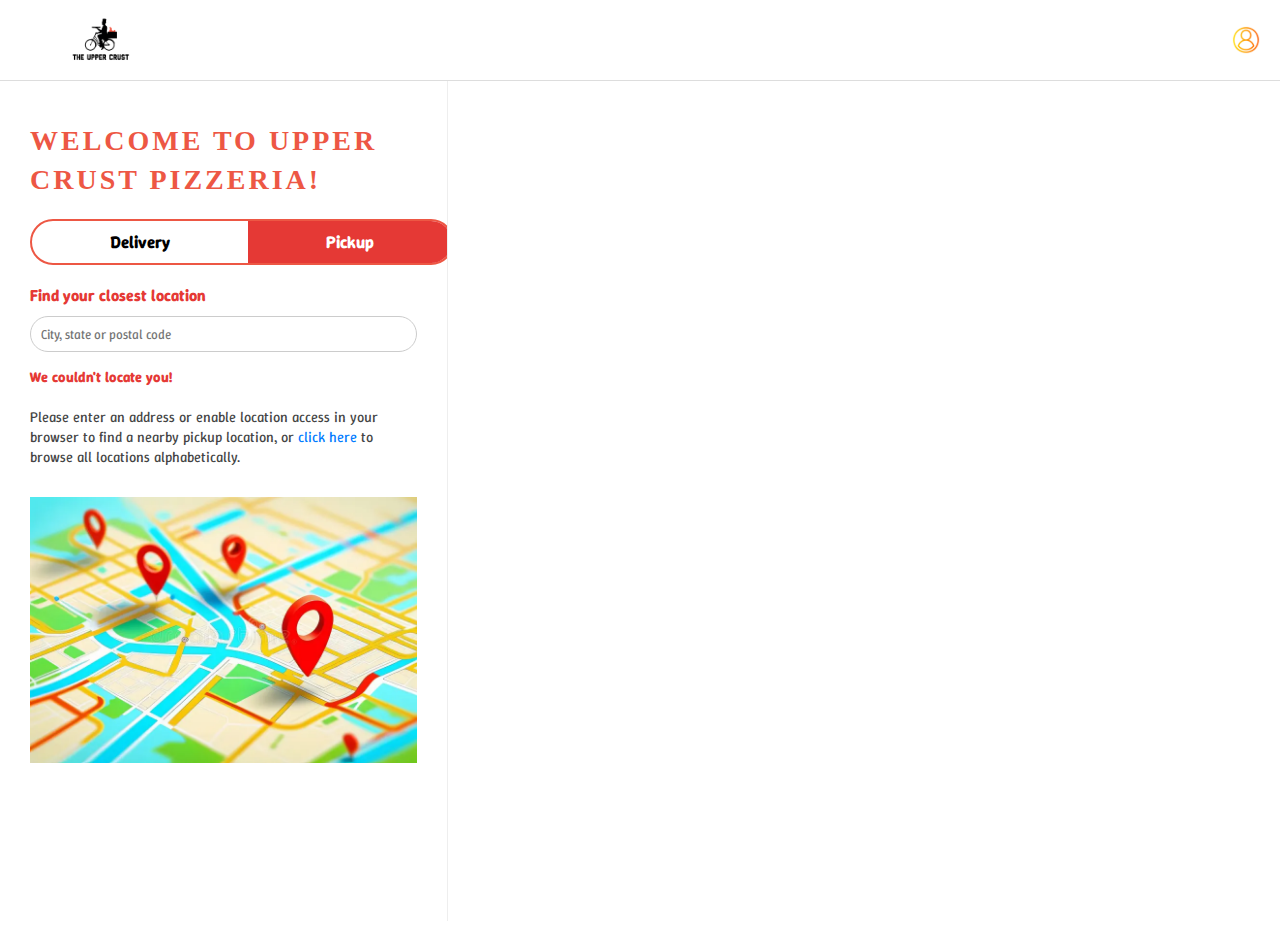
<file: The upper crust pizza/order.html>
<!DOCTYPE html>
<html lang="en">
<head>
  <meta charset="UTF-8">
  <meta name="viewport" content="width=device-width, initial-scale=1.0">
  <title>Upper Crust Pizzeria</title>
 

</head>
<style>
@import url('https://fonts.googleapis.com/css2?family=Montserrat:ital,wght@0,100..900;1,100..900&family=Press+Start+2P&family=Winky+Rough:ital,wght@0,300..900;1,300..900&display=swap');
@import url(https://db.onlinewebfonts.com/c/8ea6cd010a318c58daba0e05c748a0d2?family=Joe+College+Sans+NF+W00+Rg);

  * {
  box-sizing: border-box;
  margin: 0;
  padding: 0;
    font-family: "Winky Rough", sans-serif;
  
}

body {
  background-color: #fff;
}

header {
  display: flex;
  justify-content: space-between;
  align-items: center;
  padding: 15px 20px;
  border-bottom: 1px solid #ddd;

}

.logo {
  height: 50px;
  margin-left: 49px;
}

.user-icon {
  height: 28px;
  cursor: pointer;
}

.container {
  display: flex;
  height: calc(100vh - 60px);
}

.left-panel {
  width: 35%;
  padding: 40px 30px;
  background-color: #fff;
  overflow-y: auto;
  border-right: 1px solid #eee;
}

.left-panel h1 {
  color:#ED5744;
  font-size: 28px;
  margin-bottom: 20px;
  letter-spacing: 3px;
  line-height: 1.4em;
  font-family: "Joe College Sans NF W00 Rg";
}

.toggle-buttons {
  display: flex;
  border: 2px solid #ED5744;
  border-radius: 999px;
  overflow: hidden;
  margin-bottom: 20px;
  width: fit-content;
}

.toggle {
  padding: 10px 78px;
  background: transparent;
  border: none;
  font-size: 17px;
  font-weight: bold;
  cursor: pointer;
}

.toggle.active {
  background-color: #e53935;
  color: white;
}

.location-label {
  color: #e53935;
  font-weight: bold;
}

.input-wrapper {
  display: flex;
  align-items: center;
  border: 1px solid #ccc;
  padding: 8px 10px;
  border-radius: 23px;
  margin: 10px 0 15px;
}

.input-wrapper input {
  flex: 1;
  border: none;
  outline: none;

}

.input-wrapper .icon {
  margin-left: 10px;
  cursor: pointer;
}

.error-message {
  color: #444;
  font-size: 0.9em;
  margin-bottom: 30px;
}

.error-message strong {
  color: #e53935;
  
}

.error-message a {
  color: #007bff;
  text-decoration: none;
}
/* mini map */
.map img{
  width: 100%;
}



.right-panel {
  flex: 1;
  height: 100%;
}

@media (max-width: 768px){

.left-panel {
  width: 100%;

}

}

</style>

<body>
  <div class="nav">
  <header>
    <img src="./img/weblogo.png" alt="Upper Crust Logo" class="logo">
    <img src="./img/user icon.png" alt="User Icon" class="user-icon">
  </header>
</div>
  <main class="container">
    <section class="left-panel">
      <h1>WELCOME TO UPPER CRUST PIZZERIA!</h1>

      <div class="toggle-buttons">
        <button class="toggle">Delivery</button>
        <button class="toggle active">Pickup</button>
      </div>

      <label for="location" class="location-label">Find your closest location</label>
      <div class="input-wrapper">
        <input type="text" id="location" placeholder="City, state or postal code">
        <span class="icon"> </span>
      </div>

      <div class="error-message">
        <p><strong>We couldn't locate you!</strong></p>
       <br>
        <p>Please enter an address or enable location access in your browser to find a nearby pickup location, or <a href="#">click here</a> to browse all locations alphabetically.</p>
      </div>
<!-- mini map -->
  <div class="map">
     <img src="./img/map.webp" alt="map">
  </div>
      
      
    </section>

    <section class="right-panel">
      <iframe
       src="https://www.google.com/maps/embed?pb=!1m18!1m12!1m3!1d2948.4655136031425!2d-71.12936298468283!3d42.33176477918864!2m3!1f0!2f0!3f0!3m2!1i1024!2i768!4f13.1!3m3!1m2!1s0x89e379c0a1f7e473%3A0x5fcf64b36e14e9a6!2sBrookline%2C%20MA%2C%20USA!5e0!3m2!1sen!2sin!4v1717573490059!5m2!1sen!2sin"
  
        width="100%" height="100%" style="border:0;" allowfullscreen="" loading="lazy">
      </iframe>
    </section>
  </main>

  <script >

document.querySelectorAll('.toggle').forEach(button => {
  button.addEventListener('click', () => {
    document.querySelectorAll('.toggle').forEach(btn => btn.classList.remove('active'));
    button.classList.add('active');
  });
});

  </script>
</body>
</html>
</file>
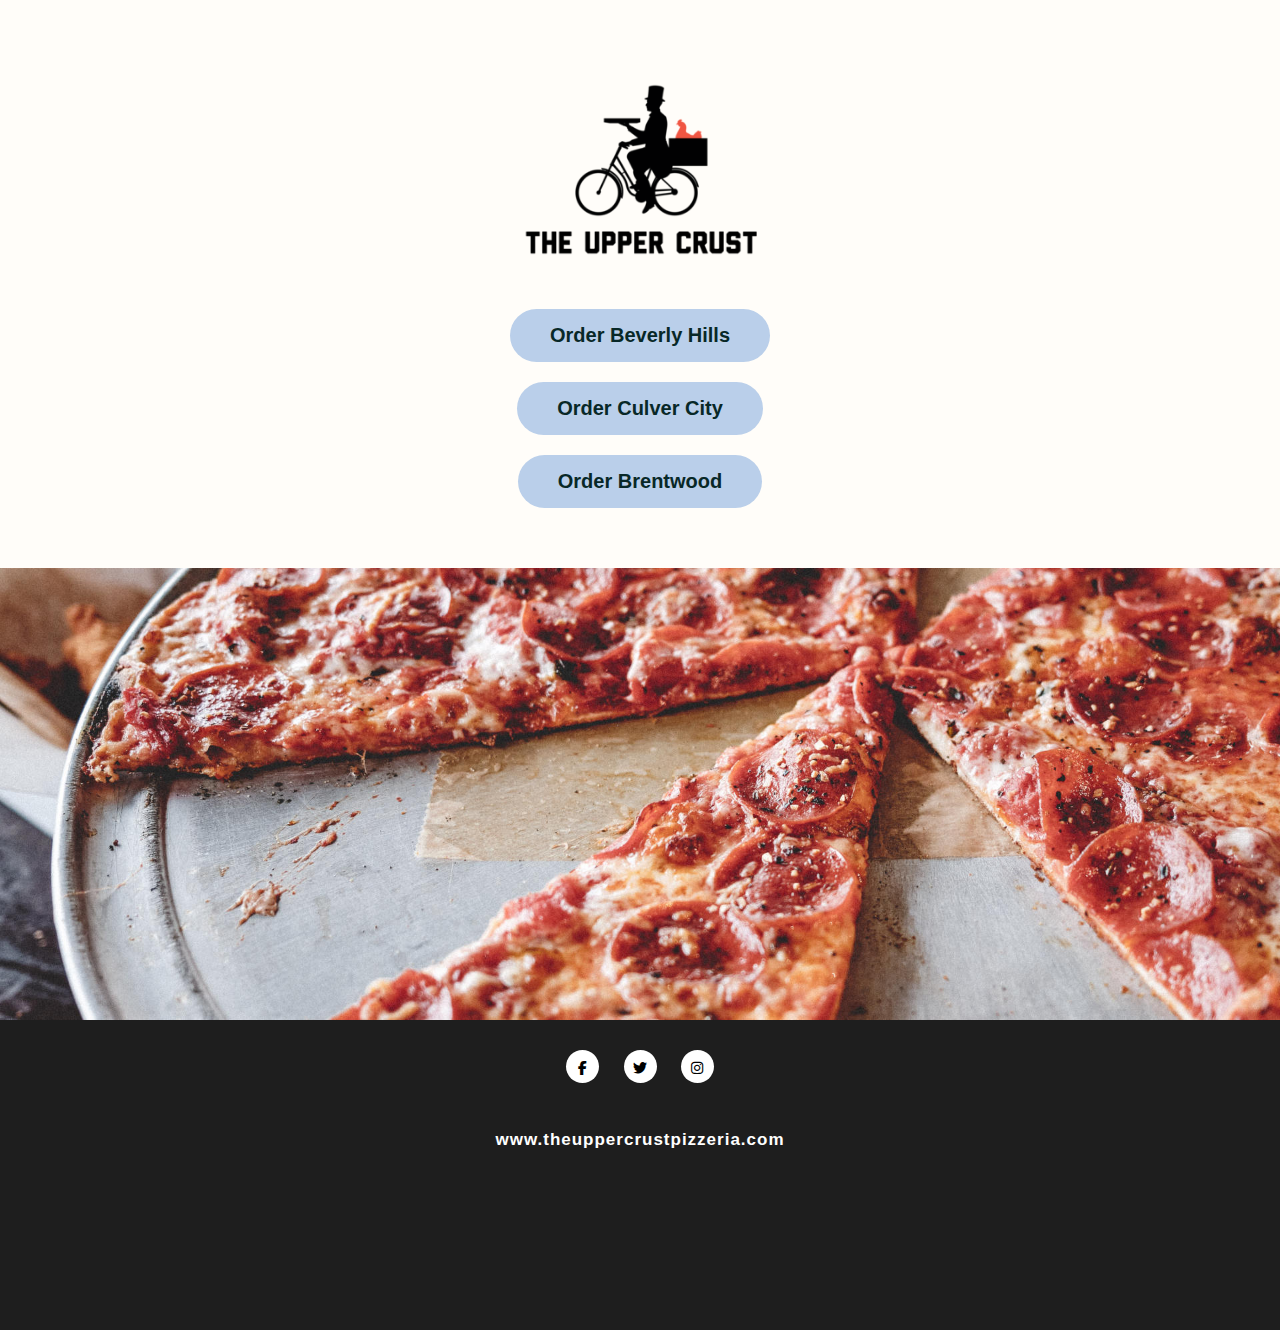
<file: The upper crust pizza/ordercall.html>
<!DOCTYPE html>
<html lang="en">
<head>
  <meta charset="UTF-8" />
  <meta name="viewport" content="width=device-width, initial-scale=1.0"/>
  <title>The Upper Crust</title>
  <link href="https://fonts.cdnfonts.com/css/helvetica-neue-5" rel="stylesheet">
  
  <!-- Font Awesome CDN -->
  <link
    rel="stylesheet"
    href="https://cdnjs.cloudflare.com/ajax/libs/font-awesome/6.5.0/css/all.min.css"
  />
</head>

<style>

body {
  margin: 0;
 font-family: 'Helvetica Neue', sans-serif;
  background-color: #fffdf9;
}

/* Hero Section */
.hero {
  text-align: center;
  padding: 40px 20px;
  background-color: #fffdf9;
}

.logo {
  width: 260px;
  margin-bottom: 10px;
  margin-top: 30px;
}



.buttons button {
  display: block;
  margin: 20px auto;
  font-weight: bold;
  letter-spacing: normal;
  background-color:#BACFEA;
  color: #082827;
  border: none;
  padding: 15px 40px;
  font-size: 20px;
  border-radius: 46px;
  cursor: pointer;
      box-sizing: border-box !important;
  transition: background 0.3s;
}

.buttons button:hover {
  background-color: #a3c0e2;
}

/* Pizza Image Section */
.pizza-image img {
  width: 100%;
  display: block;
}

/* Footer */
footer {
  background-color: #1e1e1e;
  color: white;
  text-align: center;
  padding: 30px 0;
height: 250px;
}

.social-icons {
  margin-bottom: 15px;
}

.social-icons a {
  color:black;
  background-color: white;
  border-radius: 80%;
  display: inline-block;
  width: 33px;
  height: 33px;
  line-height: 36px;
  margin: 0 10px;
  text-align: center;
  font-size: 14px;
  transition: background-color 0.3s ease;
  margin-bottom: 30px;
}

.social-icons a:hover {
  background-color: #d1cfcf;
}

footer p {
  font-size: 17px;
  font-weight: bold;
  letter-spacing: 1px;

}


</style>
<body>

  <!-- Hero Section -->
  <section class="hero">
    <img src="./img/weblogo.png" alt="The Upper Crust Logo" class="logo" />
   <br>
    <div class="buttons">
      <button>Order Beverly Hills</button>
      <button>Order Culver City</button>
      <button>Order Brentwood</button>
    </div>
  </section>

  <!-- Pizza Image -->
  <section class="pizza-image">
    <img src="./img/banner.jpg" alt="Pizza" />
  </section>

  <!-- Footer -->
  <footer>
    <div class="social-icons">
      <a href="https://www.facebook.com/UpperCrustPizza/"><i class="fab fa-facebook-f"></i></a>
      <a href="https://x.com/uppercrustpizza"><i class="fab fa-twitter"></i></a>
      <a href="https://www.instagram.com/uppercrustpizza/"><i class="fab fa-instagram"></i></a>
    </div>
    <p>www.theuppercrustpizzeria.com</p>
  </footer>

</body>
</html>
</file>
<file: The upper crust pizza/style.css>
@import url(https://db.onlinewebfonts.com/c/8ea6cd010a318c58daba0e05c748a0d2?family=Joe+College+Sans+NF+W00+Rg);

* {
  margin: 0;
  padding: 0;
  box-sizing: border-box;
}

body {
  font-family: "Joe College Sans NF W00 Rg";
  background-color: #fdfcf8;
  color: #000;
  font-size: 20px
}

.navbar {
    position: sticky;
    top: 0;
    z-index: 10;
    padding: 20px 0;
    left: 0;
    letter-spacing: 2px;
    display: flex;
    align-items: center;
    justify-content: space-between;
     background-color: #fdfcf8;
    width: 100%;
    max-width: 100%;
    margin-left: auto;
    margin-right: auto;
}

.logo {
   margin: 24px;
   font-size: 1rem;
    font-size: 20px
  
}

.nav-links  {
  display: flex;
  gap: 20px;
}
.nav-links a:hover{
   
    border-bottom: 4px solid #df391c;
}

.nav-links a {
  text-decoration: none;
  color: black;

}

.order-buttons {
  display: flex;
  gap: 10px;
}

.order-btn {
  background-color: #df391c;
  color: white;
  padding: 20px 25px;
  border: none;
  font-family: "Joe College Sans NF W00 Rg";
  letter-spacing: 2px;
  font-size: 20px;
  cursor: pointer;
}
.order-btn:hover{
    background-color: skyblue;
}

.hero {
  display: flex;
  justify-content: space-between;
  align-items: center;
  padding: 60px 40px;
  
}

.hero-left {
   margin: 150px;
   width: 60%;
   color: rgb(56, 54, 54);
   margin-top: 5px;
}

.tagline {
  font-size: 0.9rem;
  letter-spacing: 2px;
  margin-bottom: 10px;

}

.hero .hero-left h1 {
  font-size: 3.5rem;
  line-height: 1.3;
  margin-bottom: 20px;
  font-weight: bold;
}

.order-now {
  border: 1px solid #ea6e3c;
  color: #ea6e3c;
  padding: 10px 20px;
  text-decoration: none;

}
.order-now:hover{
  background-color: skyblue;
  color: white;
  border: white;
}

.hero-right img {
  max-width: 100%;
  width: 100%;
  margin: 7px;
  height: auto;
  border-radius: 10px;
}


/* Marquee Section */
.marquee {
  overflow: hidden;
  background-color: #fdfcf8;
  white-space: nowrap;
   margin-left: 70px;
   margin-right: 70px;
  
}

.marquee-content {
  display: inline-block;
  animation: marquee 60s linear infinite ;
  font-size: 5.2rem;
  letter-spacing: 3px;
  padding: 15px 0px;
}

@keyframes marquee {
  0% { transform: translateX(0%); }
  100% { transform: translateX(-100%); }
}


/* Catering Section */
.catering-section {
  display: flex;
  justify-content: space-between;
  align-items: center;
  padding: 60px 40px;
  background-color: #fdfcf8;
}

.catering-left img {
  max-width: 650px;
  width: 100%;
  border-radius: 10px;
  margin-left: 60px;
}

.catering-right {
  max-width: 45%;
}

.small-title {
  font-size: 0.9rem;
  text-transform: uppercase;
  font-weight: bold;
  color: #333;
}

.catering-right h2 {
  font-size: 3.6rem;
  font-weight: bold;
  margin: 10px 0;
  letter-spacing: 3px;
}

.catering-right p {
  margin-bottom: 20px;
  color: #333;
  font: 15px sans-serif;
  letter-spacing: 1px;
}

.catering-button {
  border: 2px solid #ea6e3c;
  color:#ea6e3c;
  padding: 10px 20px;
  text-decoration: none;
 
}
.catering-button:hover{
  background-color: skyblue;
  color: white;
  border: white;
}
/* join team */

.join-team-section {
  display: flex;
  justify-content: space-between;
  align-items: center;
  background-color: #fdfcf8;
  flex-wrap: wrap;
  margin-top: 0;
}

.join-team-left {
  max-width: 45%;
  padding: 70px 120px;
}

.join-team-left h2 {
  font-size: 3.6rem;
  font-weight: bold;
  margin: 20px 0;
  letter-spacing: 3px;
}

.join-team-left p {
  font-size: 15px;
  letter-spacing: 1px;
  margin-bottom: 20px;
  font-family: sans-serif;
  color: #333;
}

.apply-button {
  border: 2px solid #ea6e3c;
  color: #ea6e3c;
  padding: 10px 20px;
  text-decoration: none;

}
.apply-button:hover{
  background-color: skyblue;
  color: white;
  border: white;
}

.join-team-right img {
  max-width: 600px;
  width: 100%;
  margin-right: 70px;
  border-radius: 10px;
}

/* Footer Styling */
.site-footer {
 background-color: #df391c;
  color: white;
  font-family: "Joe College Sans NF W00 Rg";
 
}

.footer-content {
  display: flex;
  justify-content: space-between;
  padding: 40px;
  flex-wrap: wrap;
}

.footer-left {
  max-width: 40%;
}

.footer-logo {
  font-size: 1.8rem;
 letter-spacing: 4px;
  line-height: 1.2;
  margin-bottom: 36px;
}

.footer-email {
  font-size: 0.9rem;
  margin: 10px 0;
  letter-spacing: 3px;
  text-transform: uppercase;
}

.footer-copy {
  font-size: 0.8rem;
  letter-spacing: 3px;
  color: #f3f3f3;
  font:1rem sans-serif;
  
}

.footer-right {
  display: flex;
  gap: 40px;
}

.footer-links {
  display: flex;
  flex-direction: column;
  gap: 8px;
}

.footer-links a {
  color: white;
  text-decoration: none;
  font-size: 0.9rem;
  letter-spacing: 3px;
}

.footer-links a:hover {
  text-decoration: underline;
}

.footer-pattern {
  background: url('./img/pattern.jpg') repeat-x;
  height: 40px;
}

.hamburger {
  display: none; /* will be shown in mobile with media query */
  flex-direction: column;
  cursor: pointer;
}

.fullscreen-menu{
  display: none;
}



@media (max-width: 768px) {
  body {
    font-size: 16px;
    text-align: center;
  }

  .navbar {
    flex-direction: row;
    justify-content: space-between;
    padding: 10px 20px;
    z-index: 10;
  }

  .nav-links  {
    display: none;
    flex-direction: column;
    width: 100%;
    background-color: #fdfcf8;
    position: absolute;
    top: 70px;
    left: 0;
    text-align: center;
    padding: 20px 0;
    z-index: 1000;
  }

  .nav-links.show {
    display: flex;
  }

  .order-buttons{
    display: none;
  }

  .hamburger {
    display: flex;
    cursor: pointer;
    margin-right: 20px;
  }

  .hamburger i{
    font-size: 30px;
    color: #e55015;
    
  }


/* Fullscreen Menu */
.fullscreen-menu {
  position: fixed;
  top: 0;
  left: 0;
  width: 100%;
  height: 100%;
  background-color: #df391c;
  color: white;
  z-index: 1000;
  transform: translateX(100%);
  transition: transform 0.3s ease-in-out;
  display: flex;
  flex-direction: column;
  justify-content: space-between;
  padding: 30px 20px;
}

.fullscreen-menu.show {
  transform: translateX(0%);
}

/* Top Bar: Logo + Close */
.menu-header {
  display: flex;
  justify-content: space-between;
  align-items: flex-start;
  letter-spacing: 2px;
}


.menu-logo {
  font-size: 1.8rem;
  font-weight: bold;
  line-height: 1.2;
  margin-left: 40%;
  margin-bottom: 20px;
  margin-top: 10px;
  
}

.menu-close {
  font-size: 1rem;
  cursor: pointer;
  font-weight: bold;
}

/* Navigation Links */
.menu-links li {
  list-style: none;
  padding: 0;
  margin: 30px 0;
  text-align: center;
  flex-grow: 1;
  
}
.menu-links  li a {
  margin: 15px 0;
  text-decoration: none;
  color: white;
  font-size: 1.2rem;
  font-weight: 500;
  margin-bottom: 22px;
  letter-spacing: 3px;
}

.menu-links  li a span{
   font-size: 1.3rem;
    font-weight: 600;
    margin-bottom: 22px;
    letter-spacing: 4px;
}

/* Social Icons */
.menu-social {
  display: flex;
  justify-content: center;
  gap: 20px;
  font-size: 1.2rem;
  margin-top: 0;
  margin-bottom: 120px;
}

.menu-social i {
  color: white;
  border: 1px solid white;
  border-radius: 50%;
  padding: 8px;
}

.hero {
  display: flex;
  flex-direction: column;
  margin-left:10px ;
  padding: 30px 40px;
  
}

.hero-left {
  display: flex;
  flex-direction: column;
  align-items: flex-start;
   margin: 0px;
   width: 100%;
   color: rgb(56, 54, 54);
   margin-top: 3px;
    
}

 .hero .hero-left h1 {
  display: flex;
    font-size: 3.4rem;
    line-height: 1.3;
    justify-content: flex-start;
    text-align: start;
   
  }

  .tagline {
      display: flex; 
    font-size: 1.1rem;
    margin-bottom: 15px;
    letter-spacing: 1px;
  }

  .order-now {
   
    display: inline-block;
    align-items: start;
    margin: 20px 0 auto;

    
  }

  .hero-right img {
    width: 100%;
    height: auto;
    margin: 30px auto 0;
    display: block;

  }

  .marquee {
    margin: 30px 0;
    font-size: 2rem;
  }

  .catering-section,
  .join-team-section {
    display: flex;
    flex-direction: column;
    align-items: flex-start;
    padding: 40px 20px;
    text-align: start;
  }

  .catering-left img,
  .join-team-right img {
    width: 100%;
    margin: 20px 0;
  }

  .catering-right,
  .join-team-left {
    max-width: 100%;
    padding: 0;
  }

  .catering-right h2,
  .join-team-left h2 {
    font-size: 2.2rem;
    margin: 10px 0;
  }

  .catering-right p,
  .join-team-left p {
    font-size: 0.95rem;
    letter-spacing: 1px;
    margin-bottom: 20px;
  }

  .catering-button,
  .apply-button {
    display: inline-block;
    margin-bottom: 30px;
    align-items: start;
  }


  /* footer */
  .footer-content {
    flex-direction: column;
    gap: 20px;
    padding: 30px 20px;
    text-align: center;
    flex-wrap: wrap;
  }

  .footer-logo {
    font-size: 1.5rem;

  }
.footer-email{
     margin-left: 35px;

}
  .footer-copy {
    margin-bottom:40px ;
    font-size: 0.8rem;
     margin-left: 35px;
     text-wrap: nowrap;
    
  }

  .footer-right {
    flex-direction: row;
    display: flex;
    align-items: flex-start;
    gap: 60px;
    justify-content: start;
    margin-left: 35px;
  }
  .footer-right a{
      align-items: start;
      justify-content: flex-start;
  }

  .footer-pattern {
  background: url('./img/pattern.jpg') repeat-x;
  height: 100px;

}
}
@media (min-width: 769px) {
  .nav-links {
    display: flex !important;
  }

  .order-buttons {
    display: flex !important;
  }

  .fullscreen-menu {
    display: none !important;
  }
}





/* catering page */

.catering-section {
  padding: 4rem 2rem;
  background-color: #fdfdfd;
}

.catering-content {
  display: flex;
  flex-wrap: wrap;
  align-items: center;
  justify-content: space-between;
  max-width: 1200px;
  margin: auto;
  margin-left: 130px;
  gap: 2rem;
}

.text-column {
  flex: 1 1 500px;
}
.text-column h1{
  font-size: 5.1rem;
  letter-spacing: 3px;
  margin-bottom: 26px;
}

.text-column h2 {
  font-size: 2.8rem;
  font-weight: 900;
  letter-spacing: 2px;
  color: rgb(39, 38, 38);
  text-transform: uppercase;
  margin-bottom: 0.9rem;
}

.text-column h4 {
  font-size: 1.1rem;
  font-weight: bold;
  color: rgb(39, 38, 38);
  letter-spacing: 2px;
  text-transform: uppercase;
  margin-bottom: 1rem;
}

.text-column p {
  font-size: 15px;
  margin-bottom: 1rem;
  line-height: 1.6;
  font-family: "Roboto", sans-serif;
}

.button-group {
  
  gap: 1rem;
  margin-top: 1.5rem;
}

.outlined-button {
  padding: 0.75rem 1.5rem;
  border: 2px solid #e55015;
  background-color: transparent;
  color: #e55015;
  font-family: "Joe College Sans NF W00 Rg";
  letter-spacing: 1px;
  cursor: pointer;
  text-transform: uppercase;
  transition: all 0.3s ease;
  margin-bottom: 24px;
}

.outlined-button:hover {
  background-color: skyblue;
  color: white;
  border: white;
}

.image-column {
  flex: 1 1 400px;
}

.image-column img {
  width: 100%;
  height: auto;
  display: block;
  border-radius: 8px;

}

/* Marquee Section */
.marquee-catering {
  overflow: hidden;
  background-color: #fdfcf8;
  white-space: nowrap;
  margin-left: 100px;
  margin-right: 60px;
  
}


@keyframes marquee {
  0% { transform: translateX(0%); }
  100% { transform: translateX(-100%); }
}


@media (max-width: 768px){

  .catering-content {
 
  margin-left: 22px;
  gap: 2rem;

}
/* Marquee Section */
.marquee-catering {
  overflow: hidden;
  background-color: #fdfcf8;
  white-space: nowrap;
  margin-left: 12px;
  margin-right: 12px;
  
}

}





/* location page */


.myH1{
  font-size: 4.1rem;
  letter-spacing: 4px;
  margin-bottom: 70px;
  margin-left: 20px;
}


.myH1 span{
  font-size: 1.8rem;
  font-weight: bolder;
  font-family: "Roboto", sans-serif;
}

.locations-content {
  display: flex;
  padding: 40px;
  gap: 140px;
  max-width: 1400px;
}

.states-list {
  min-width: 120px;
  margin-left: 120px;
}

.states-list h3 {
  font-size: 26px;
  letter-spacing: 1px;
  margin-bottom: 20px;
}

.states-list ul {
  list-style: none;
  margin-bottom: 20px;
}

.states-list li {
  font-family: "Roboto", sans-serif;
  margin: 8px 0;
  color: #e3230d;
  cursor: pointer;
  font-weight: 700;
  margin-bottom: 14px;
}

.states-list li:hover {
  color: skyblue;
}

.location-details {
  flex-grow: 1;
  display: flex;
  flex-direction: column;
  gap: 60px;
}

.location {
  display: flex;
  flex-direction: column;
  gap: 20px;
}

.location iframe {
  width: 100%;
  height: 300px;
  border: none;
}

.info {
  display: flex;
  flex-direction: column;
  gap: 10px;
   font-family: "Roboto", sans-serif;
}

.info h2 {
  font-size: 24px;
  margin-bottom: 5px;
  letter-spacing: 2px;
  font-family: "Joe College Sans NF W00 Rg";
}

.info .order-btn{
  
  width: 220px;
  margin-top: 12px;

}
@media (max-width: 768px){
  
.myH1{
  display: flex;
  align-items: start;
  justify-content: flex-start;
  font-size: 3.2rem;
  margin-left: 40px;
  
}


.myH1 span{
  font-size: 1.0rem;
  font-weight: bolder;
 
}

.locations-content {
  display: flex;
  flex-direction: column;
  
}


.info .order-btn{
  width: 170px;
  margin-top: 23px;
  margin-bottom: 35px;


}
.info {
  display: flex;
  flex-direction: column;
  gap: 10px;
 justify-content: flex-start;
 align-items: start;
}
.info strong {
  display: flex;
  flex-direction: column;
 justify-content: flex-start;
 align-items: start;
 
}
.states-list {
  display: flex;
  flex-direction: column;
  justify-content: flex-start;
  align-items: start;
  min-width: 10px;
  margin-left: 20px;
}


}
</file>
